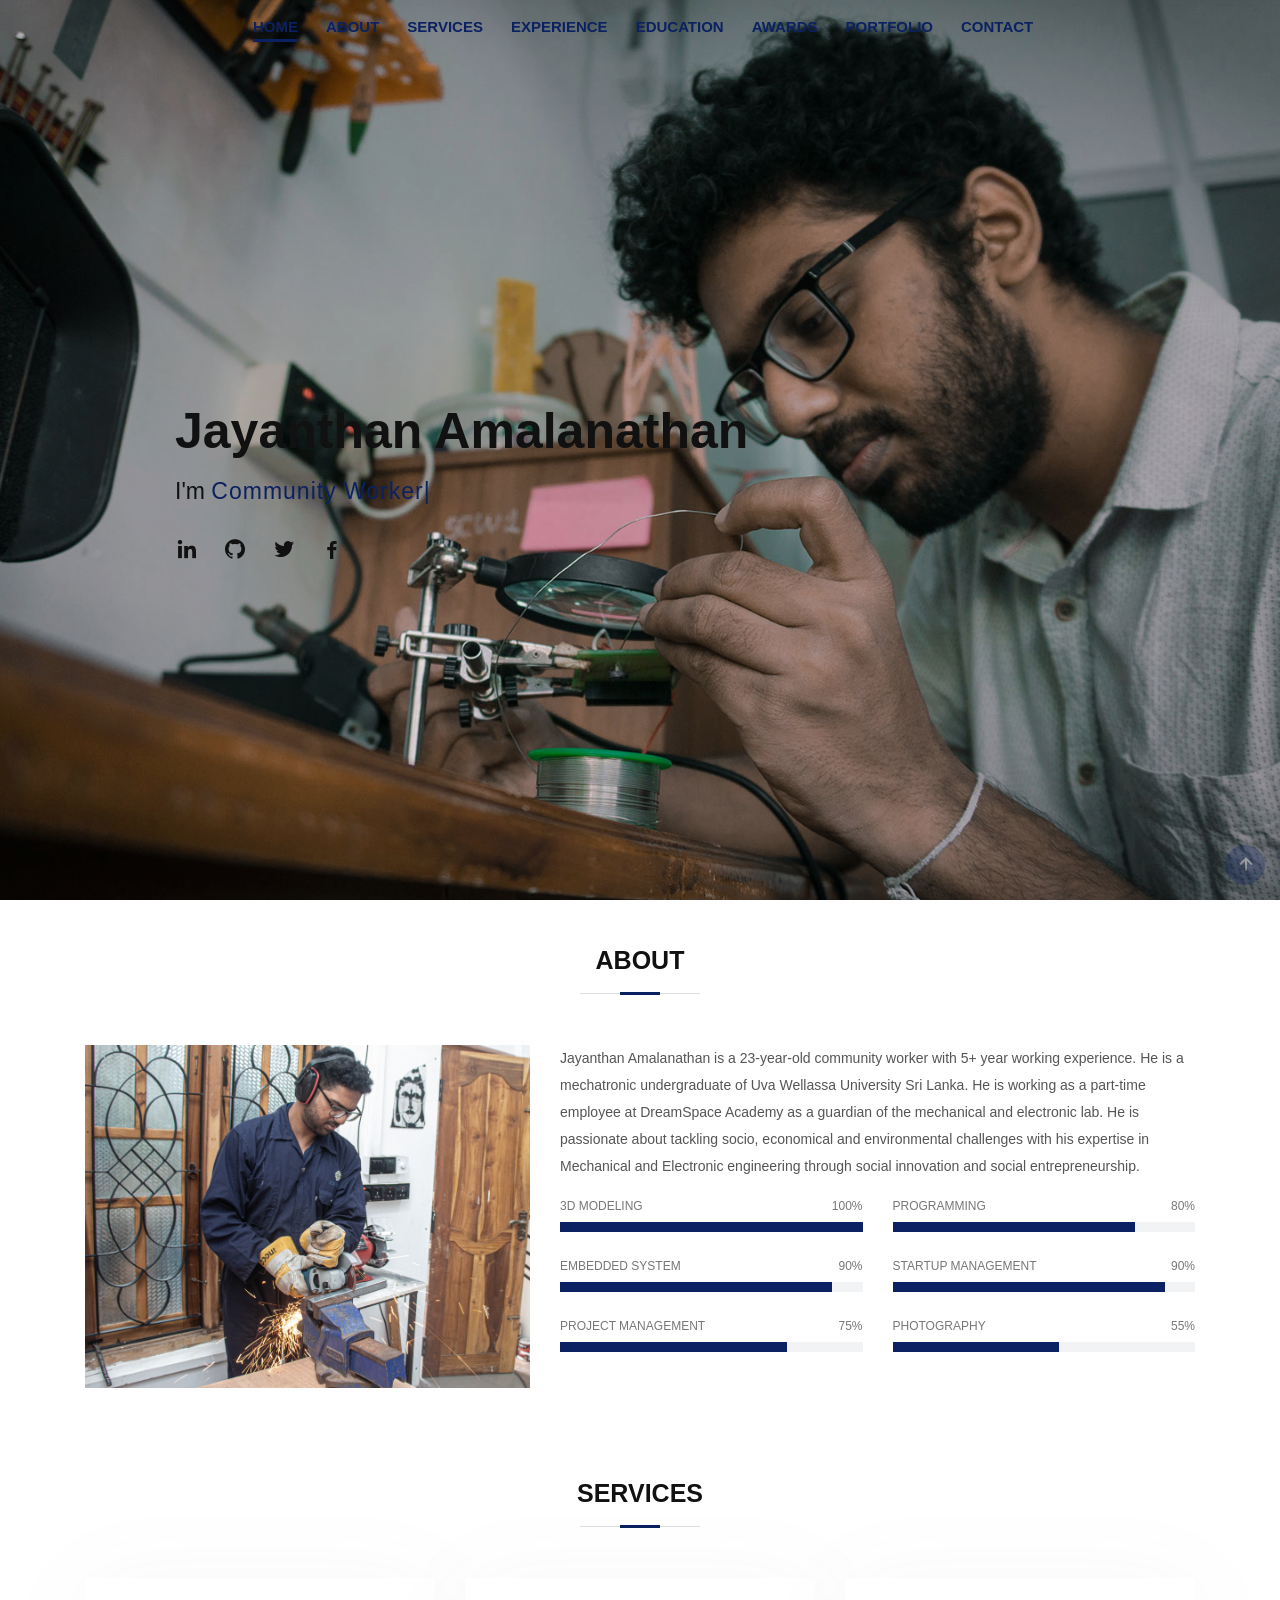
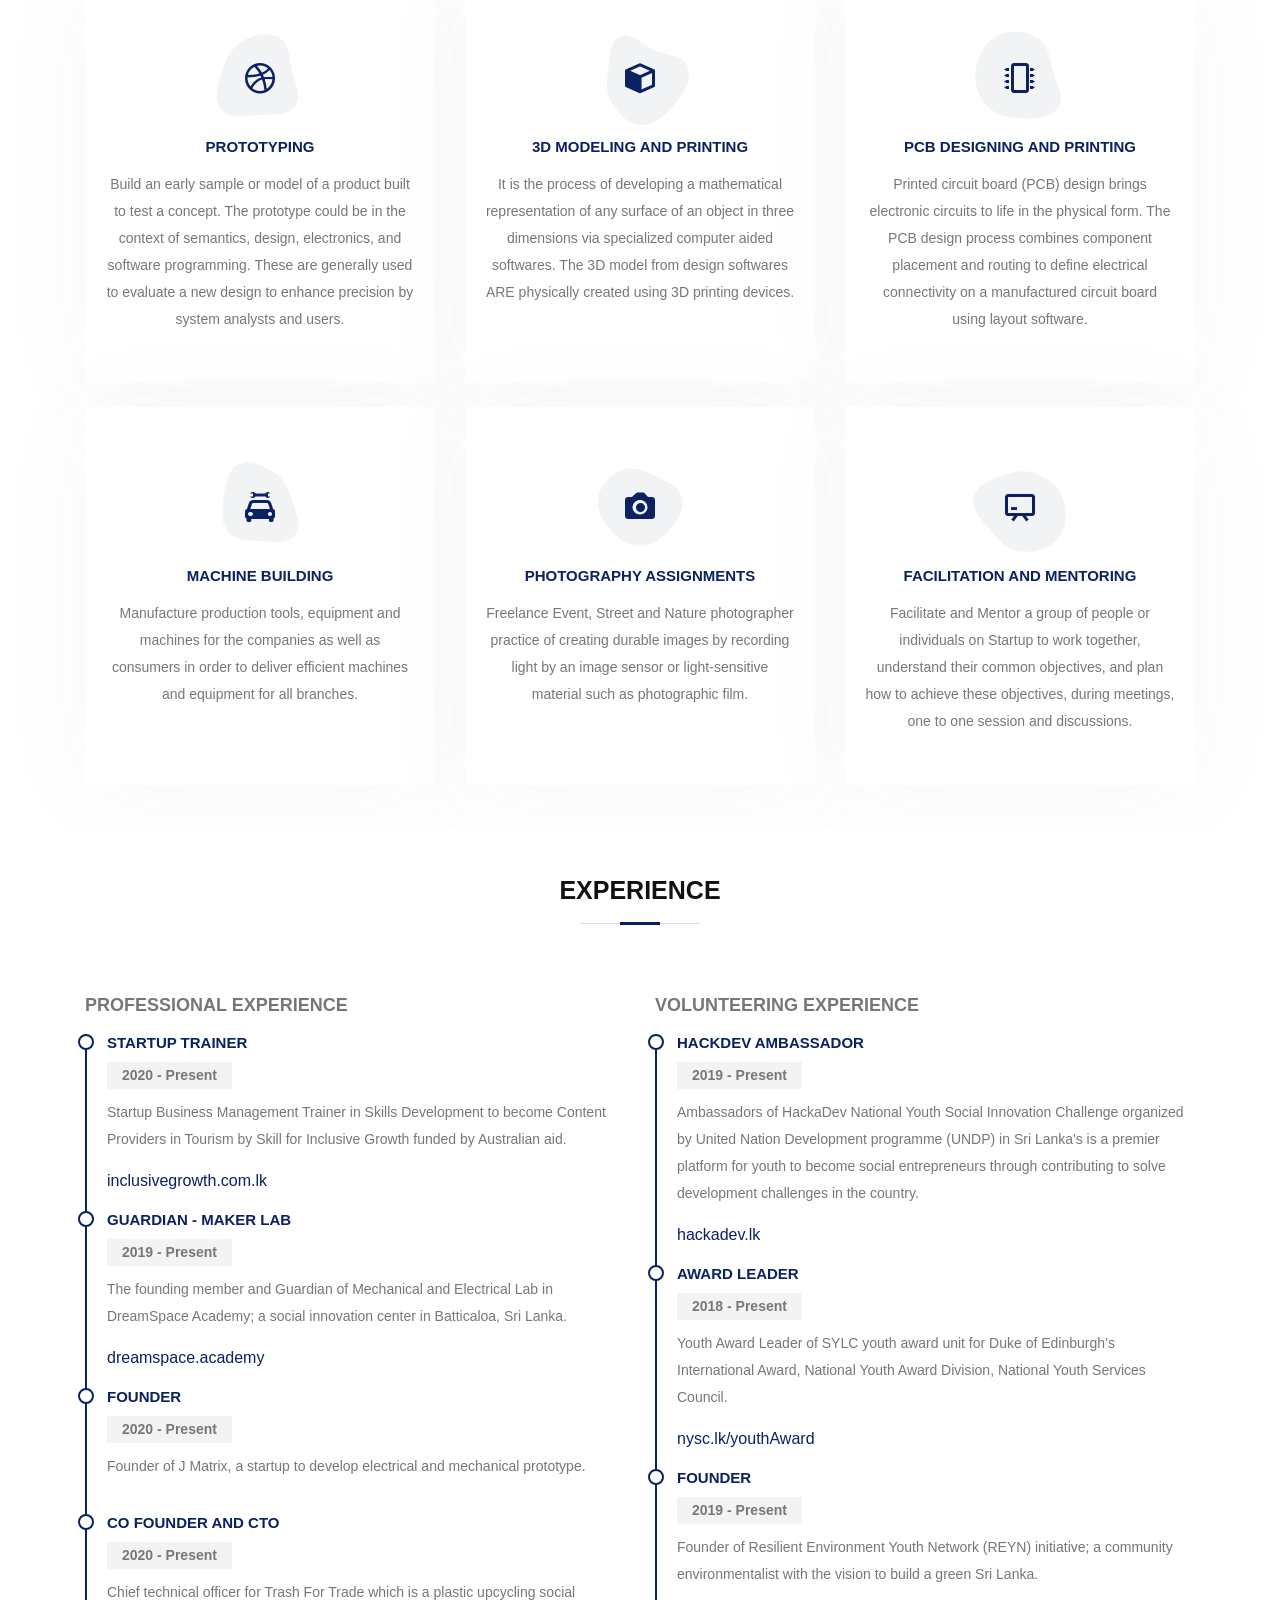
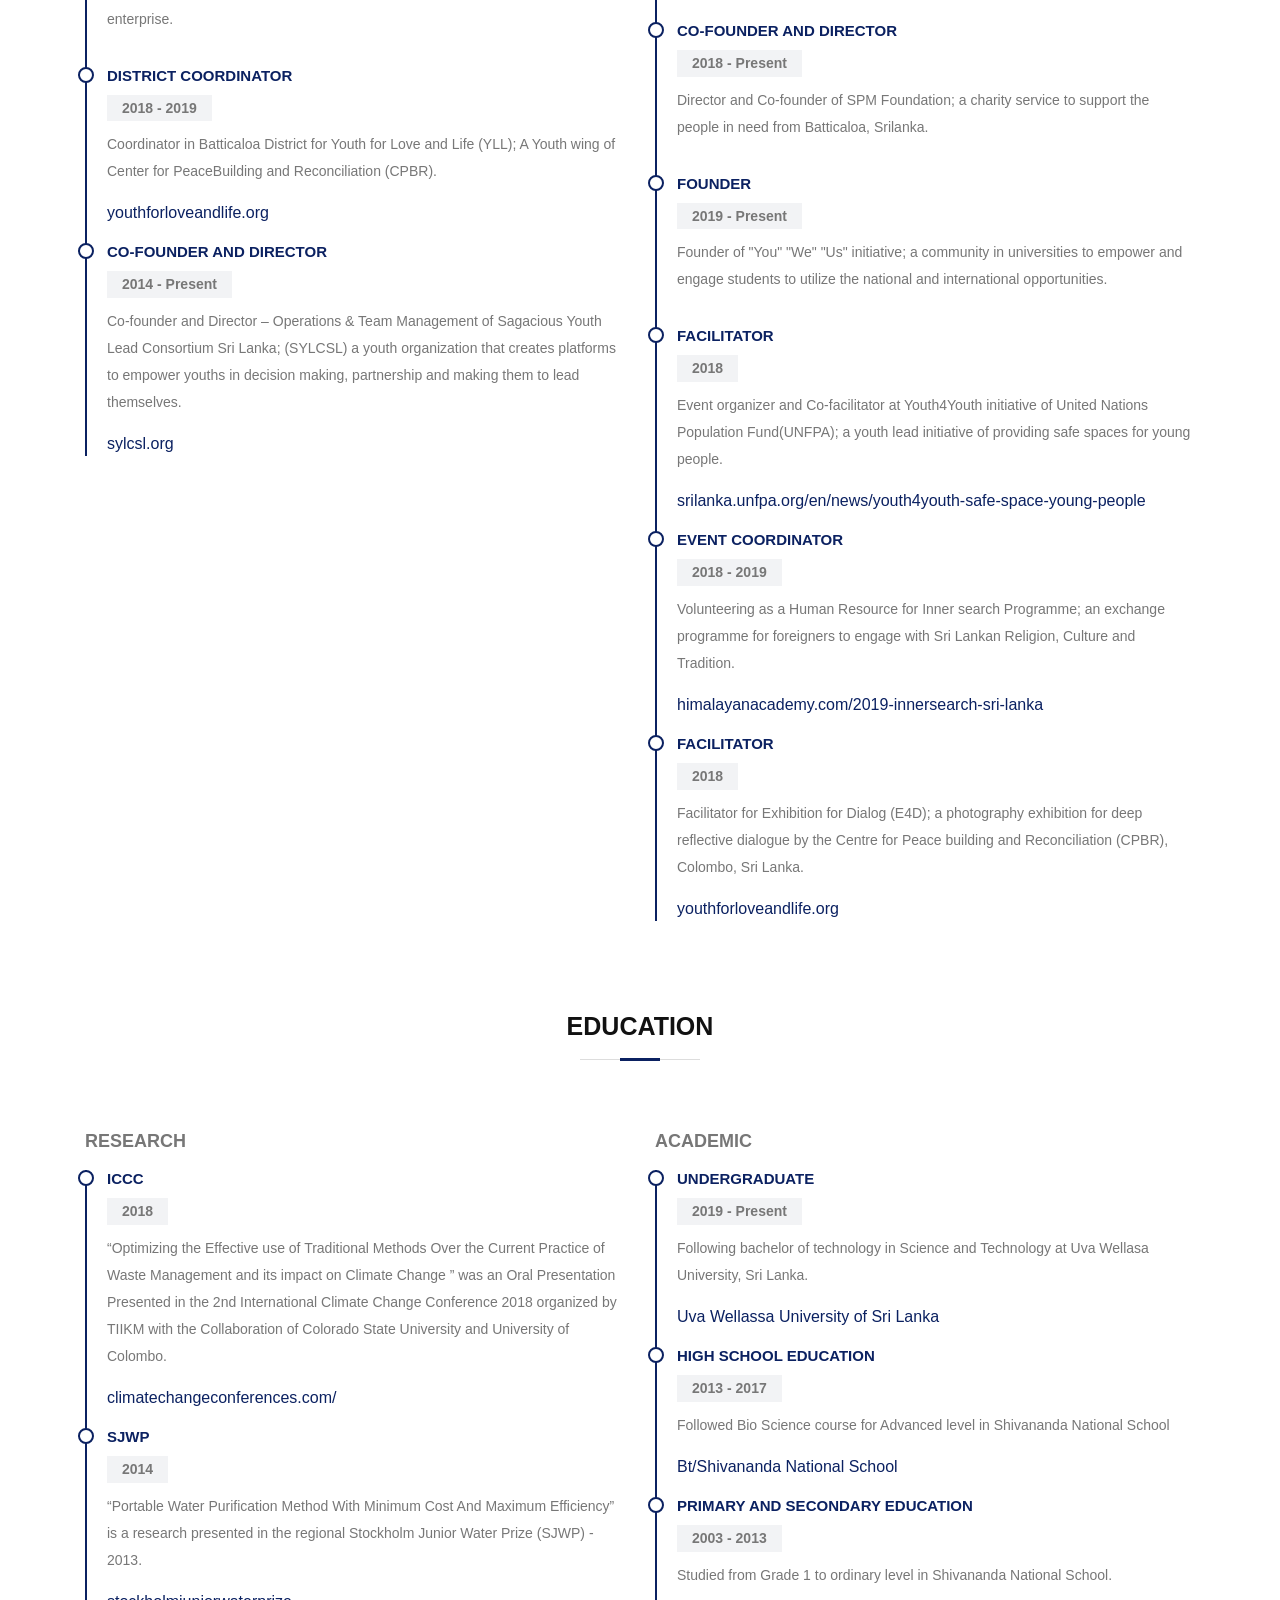
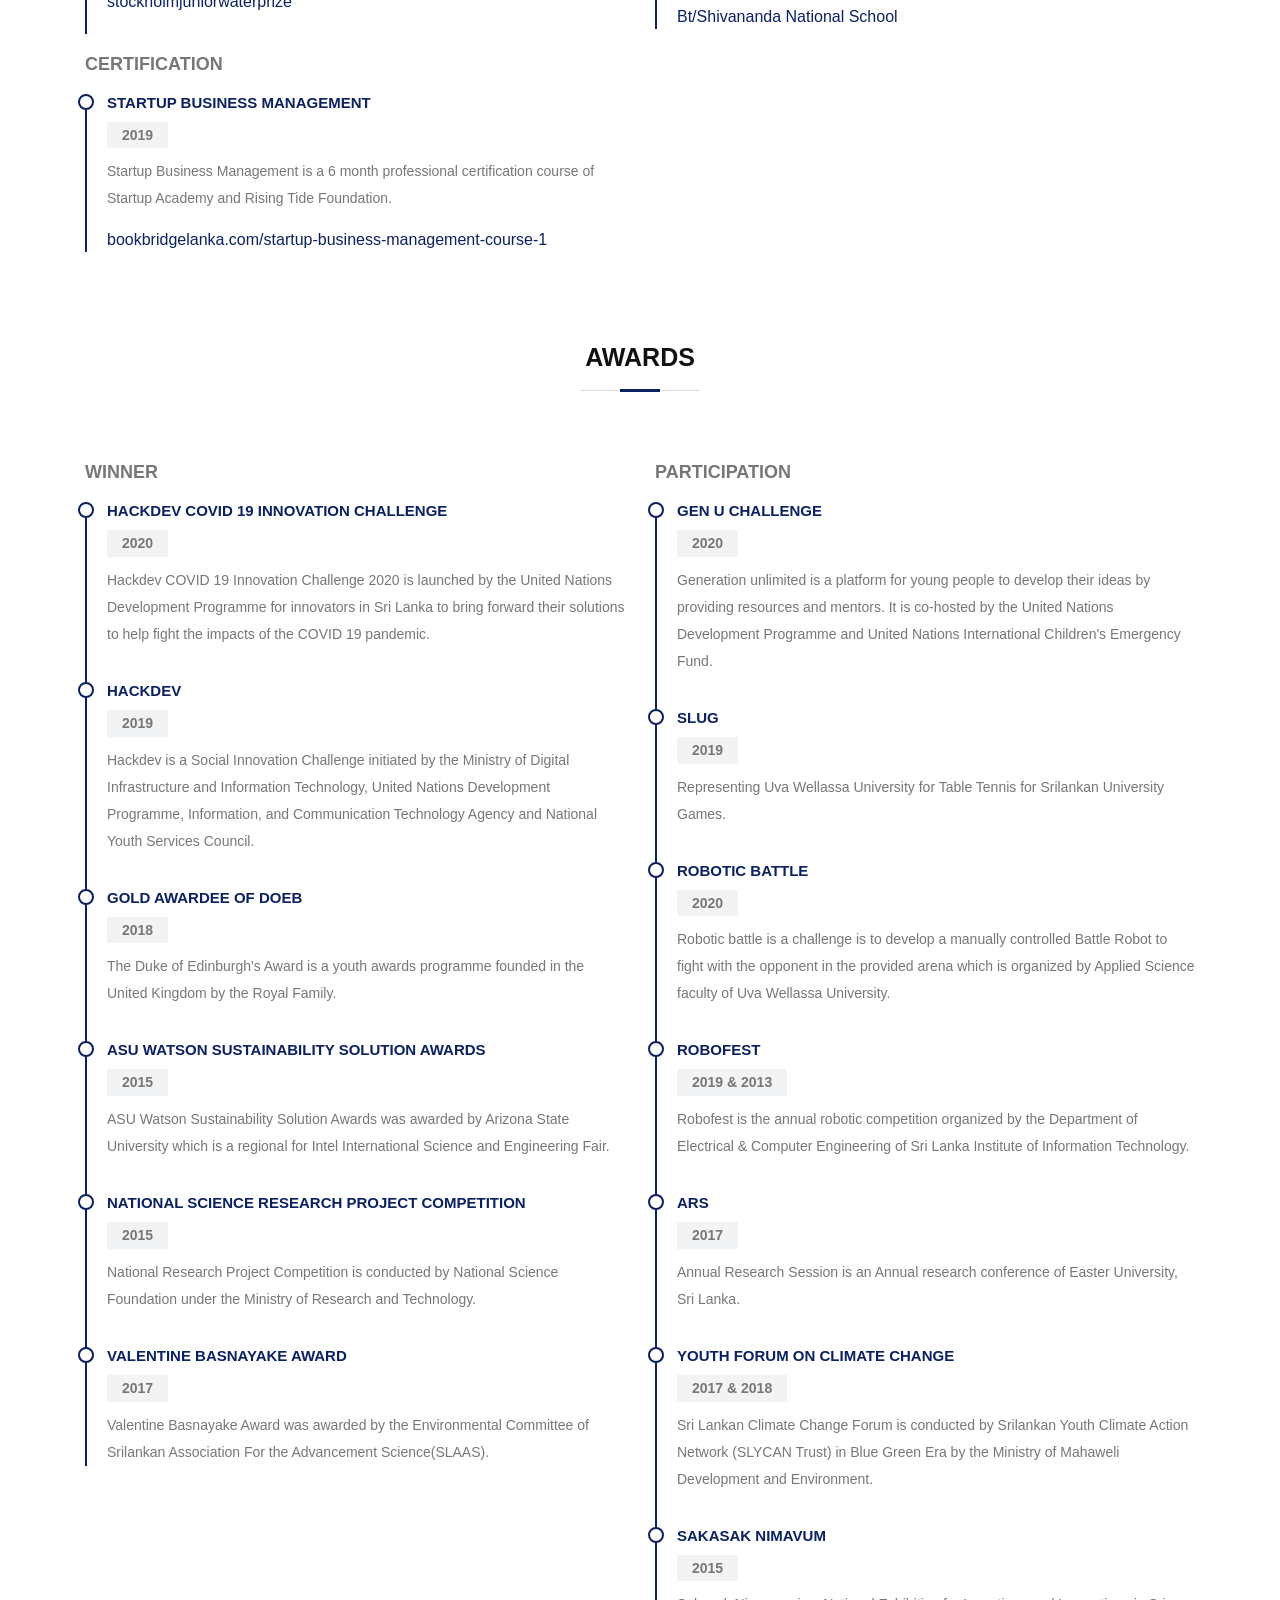
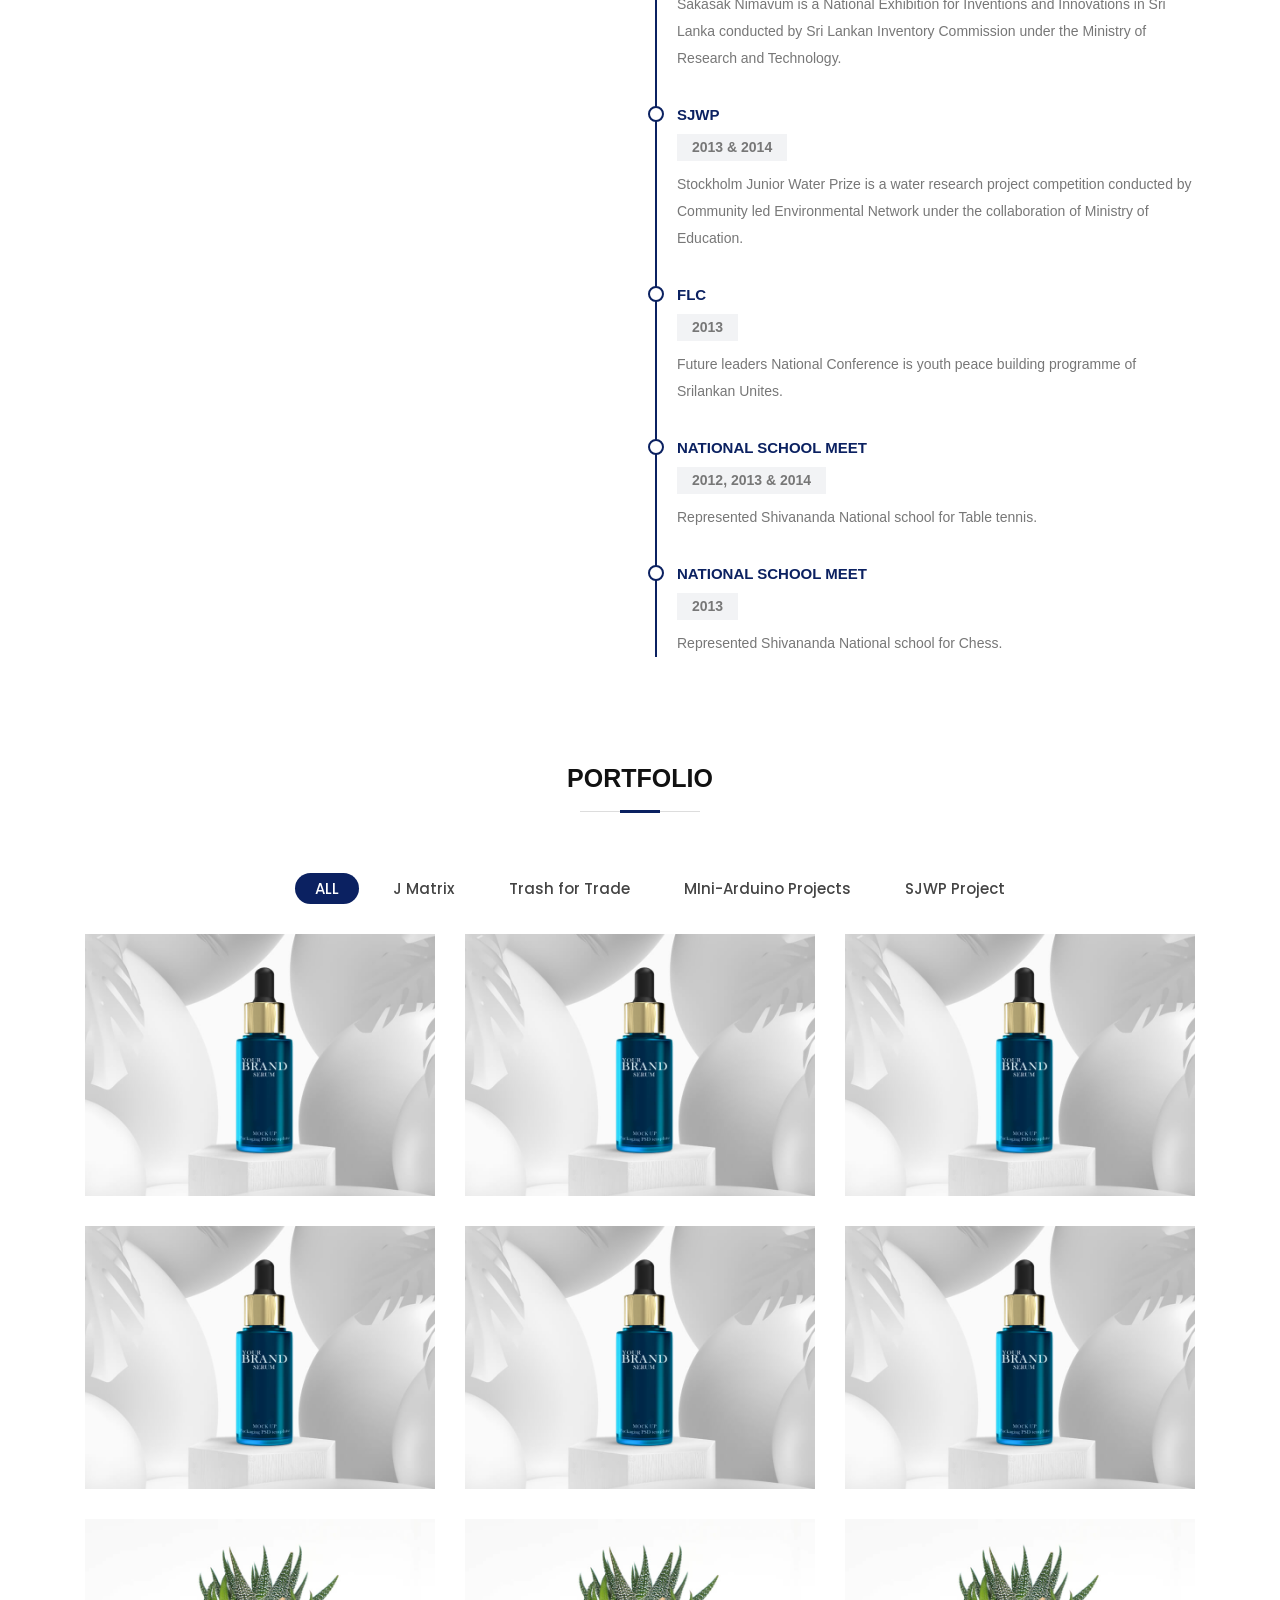
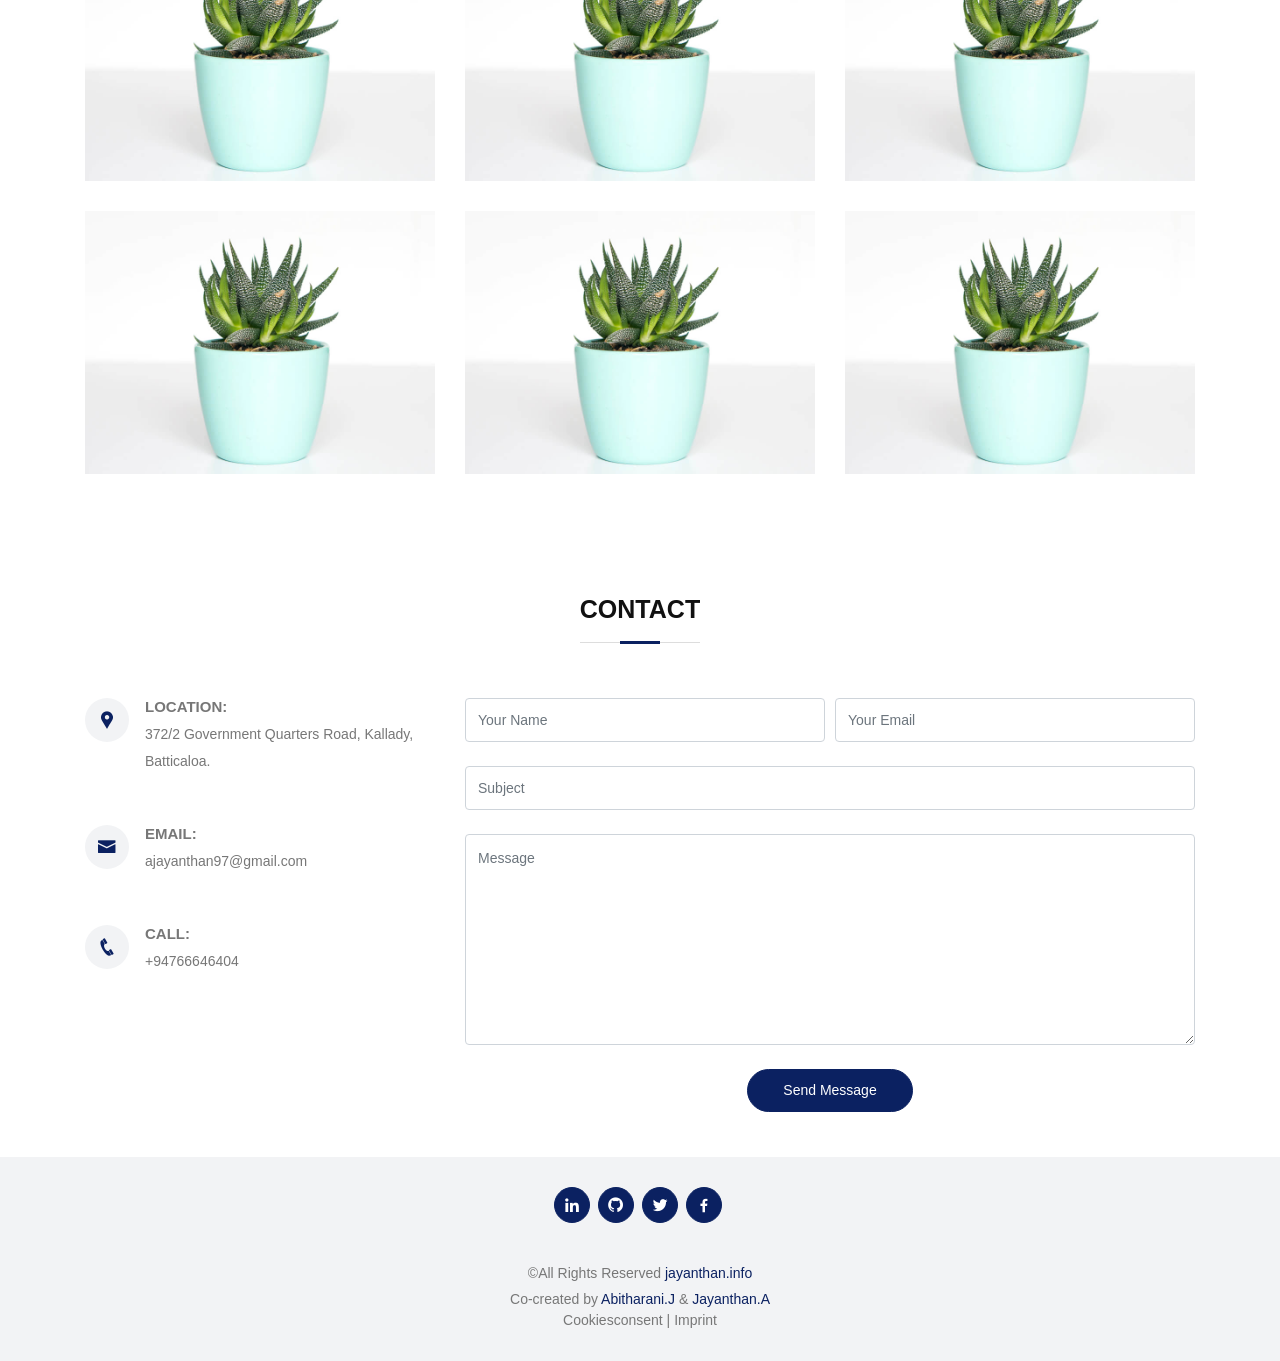
<file: index.html>
<!DOCTYPE html>
<html lang="en">

<head>

  <meta charset="utf-8">
  <meta content="width=device-width, initial-scale=1.0" name="viewport">


  <!-- Primary Meta Tags -->
  <title>Jayanthan Amalanathan</title>
  <meta name="title" content="Jayanthan Amalanathan">
  <meta name="description" content="Jayanthan Amalanathan is a 23-year-old community worker with 5+ year of working experience. He is a mechatronic undergraduate of Uva Wellassa University Sri Lanka. He is working as a part-time employee at DreamSpace Academy as a guardian of the mechanical and electronic lab. He is passionate about tackling socio, economical and environmental challenges with his expertise in Mechanical and Electronic engineering through social innovation and social entrepreneurship.">

  <!-- Open Graph / Facebook -->
  <meta property="og:type" content="website">
  <meta property="og:url" content="https://jayanthan.info/">
  <meta property="og:title" content="Jayanthan Amalanathan">
  <meta property="og:description" content="Jayanthan Amalanathan is a 23-year-old community worker with 5+ year of working experience. He is a mechatronic undergraduate of Uva Wellassa University Sri Lanka. He is working as a part-time employee at DreamSpace Academy as a guardian of the mechanical and electronic lab. He is passionate about tackling socio, economical and environmental challenges with his expertise in Mechanical and Electronic engineering through social innovation and social entrepreneurship.">
  <meta property="og:image" content="">

  <!-- Twitter -->
  <meta property="twitter:card" content="summary_large_image">
  <meta property="twitter:url" content="https://jayanthan.info/">
  <meta property="twitter:title" content="Jayanthan Amalanathan">
  <meta property="twitter:description" content="Jayanthan Amalanathan is a 23-year-old community worker with 5+ year of working experience. He is a mechatronic undergraduate of Uva Wellassa University Sri Lanka. He is working as a part-time employee at DreamSpace Academy as a guardian of the mechanical and electronic lab. He is passionate about tackling socio, economical and environmental challenges with his expertise in Mechanical and Electronic engineering through social innovation and social entrepreneurship.">
  <meta property="twitter:image" content="">

<!---Favicon--->
  <link rel="apple-touch-icon" sizes="180x180" href="assets\img\favicon\apple-touch-icon.png">
  <link rel="icon" type="image/png" sizes="32x32" href="assets\img\favicon\favicon-32x32.png">
  <link rel="icon" type="image/png" sizes="16x16" href="assets\img\favicon\favicon-16x16.png">
  <link rel="manifest" href="assets\img\favicon\site.webmanifest">

  <!-- Google Fonts -->
  <link href="https://fonts.googleapis.com/css?family=Open+Sans:300,300i,400,400i,600,600i,700,700i|Raleway:300,300i,400,400i,500,500i,600,600i,700,700i|Poppins:300,300i,400,400i,500,500i,600,600i,700,700i" rel="stylesheet">
  <link href='https://cdn.jsdelivr.net/npm/boxicons@2.0.5/css/boxicons.min.css' rel='stylesheet'>
  <!-- Vendor CSS Files -->
  <link href="assets/vendor/bootstrap/css/bootstrap.min.css" rel="stylesheet">
  <link href="assets/vendor/icofont/icofont.min.css" rel="stylesheet">
  <link href="assets/vendor/boxicons/css/boxicons.min.css" rel="stylesheet">
  <link href="assets/vendor/venobox/venobox.css" rel="stylesheet">
  <link href="assets/vendor/owl.carousel/assets/owl.carousel.min.css" rel="stylesheet">
  <link href="assets/vendor/aos/aos.css" rel="stylesheet">

  <!-- Template Main CSS File -->
  <link href="assets/css/style.css" rel="stylesheet">

</head>

<body>

  <!-- ======= Header ======= -->
  <header id="header" class="fixed-top ">
    <div class="container d-flex align-items-center justify-content-between">
    <nav class="nav-menu d-none d-lg-block">
        <ul>
          <li class="active"><a href="index.html">Home</a><div class="underline"></div></li>
          <li><a href="#about">About</a><div class="underline"></div></li>
          <li><a href="#services">Services</a><div class="underline"></div></li>
          <li><a href="#experience">Experience</a><div class="underline"></div></li>
          <li><a href="#education">Education</a><div class="underline"></div></li>
          <li><a href="#awards">Awards</a><div class="underline"></div></li>
          <li><a href="#portfolio">Portfolio</a><div class="underline"></div></li>
          <li><a href="#contact">Contact</a><div class="underline"></div></li>

        </ul>
      </nav><!-- .nav-menu -->
    </div>
  </header><!-- End Header -->

  <!-- ======= Hero Section ======= -->
  <section id="hero" class="d-flex flex-column justify-content-center">
    <div class="container" data-aos="zoom-in" data-aos-delay="100">
      <h1>Jayanthan Amalanathan</h1>
      <p>I'm <span class="typed" data-typed-items="Community Worker, Social Innovator, Mechatronic Engineer, Researcher, Social Entrepreneur, Photographer"></span></p>
      <div class="social-links">
        <a href="https://www.linkedin.com/in/jayanthan-amalanathan/" class="linkedin"><i class="bx bxl-linkedin"></i></a>
        <a href="https://github.com/Jayanthan-Amalanathan" class="github"><i class="bx bxl-github"></i></a>
        <a href="https://twitter.com/Jayanthan_AJ" class="twitter"><i class="bx bxl-twitter"></i></a>
        <a href="https://www.facebook.com/Jayanthanamalanathan" class="facebook"><i class="bx bxl-facebook"></i></a>
      </div>
    </div>
  </section><!-- End Hero -->

  <main id="main">

    <!-- ======= About Section ======= -->
    <section id="about" class="about">
      <div class="container" data-aos="fade-up">

        <div class="section-title">
          <h2>About</h2>
        </div>

        <div class="row">
          <div class="col-lg-5">
            <img src="assets\img\jayanthan-website-2.jpg" class="img-fluid" alt="">
          </div>
          <div class="col-lg-7 pt-4 pt-lg-0 content">
            <p>
              Jayanthan Amalanathan is a 23-year-old community worker with 5+ year working experience. He is a mechatronic undergraduate of Uva Wellassa University Sri Lanka. He is working as a part-time employee at DreamSpace Academy as a guardian of the mechanical and electronic lab. He is passionate about tackling socio, economical and environmental challenges with his expertise in Mechanical and Electronic engineering through social innovation and social entrepreneurship.
            </br>
            </p>
                <div class="row skills-content">

                  <div class="col-lg-6">

                    <div class="progress">
                      <span class="skill">3D Modeling <i class="val">100%</i></span>
                      <div class="progress-bar-wrap">
                        <div class="progress-bar" role="progressbar" aria-valuenow="100" aria-valuemin="0" aria-valuemax="100"></div>
                      </div>
                    </div>

                    <div class="progress">
                      <span class="skill">Embedded System <i class="val">90%</i></span>
                      <div class="progress-bar-wrap">
                        <div class="progress-bar" role="progressbar" aria-valuenow="90" aria-valuemin="0" aria-valuemax="100"></div>
                      </div>
                    </div>

                    <div class="progress">
                      <span class="skill">Project Management <i class="val">75%</i></span>
                      <div class="progress-bar-wrap">
                        <div class="progress-bar" role="progressbar" aria-valuenow="75" aria-valuemin="0" aria-valuemax="100"></div>
                      </div>
                    </div>

                  </div>

                  <div class="col-lg-6">

                    <div class="progress">
                      <span class="skill">Programming <i class="val">80%</i></span>
                      <div class="progress-bar-wrap">
                        <div class="progress-bar" role="progressbar" aria-valuenow="80" aria-valuemin="0" aria-valuemax="100"></div>
                      </div>
                    </div>

                    <div class="progress">
                      <span class="skill">Startup Management <i class="val">90%</i></span>
                      <div class="progress-bar-wrap">
                        <div class="progress-bar" role="progressbar" aria-valuenow="90" aria-valuemin="0" aria-valuemax="100"></div>
                      </div>
                    </div>

                    <div class="progress">
                      <span class="skill">Photography <i class="val">55%</i></span>
                      <div class="progress-bar-wrap">
                        <div class="progress-bar" role="progressbar" aria-valuenow="55" aria-valuemin="0" aria-valuemax="100"></div>
                      </div>
                    </div>

                  </div>

                </div>
          </div>
        </div>

      </div>
    </section><!-- End About Section -->

    <!-- ======= Services Section ======= -->
    <section id="services" class="services">
      <div class="container" data-aos="fade-up">

        <div class="section-title">
          <h2>Services</h2>
        </div>

        <div class="row">

          <div class="col-lg-4 col-md-6 col-sm-12 d-flex align-items-stretch" data-aos="zoom-in" data-aos-delay="100">
            <div class="icon-box">
              <div class="icon">
                <svg width="100" height="100" viewBox="0 0 600 600" xmlns="http://www.w3.org/2000/svg">
                  <path stroke="none" stroke-width="0" fill="#f5f5f5" d="M300,521.0016835830174C376.1290562159157,517.8887921683347,466.0731472004068,529.7835943286574,510.70327084640275,468.03025145048787C554.3714126377745,407.6079735673963,508.03601936045806,328.9844924480964,491.2728898941984,256.3432110539036C474.5976632858925,184.082847569629,479.9380746630129,96.60480741107993,416.23090153303,58.64404602377083C348.86323505073057,18.502131276798302,261.93793281208167,40.57373210992963,193.5410806939664,78.93577620505333C130.42746243093433,114.334589627462,98.30271207620316,179.96522072025542,76.75703585869454,249.04625023123273C51.97151888228291,328.5150500222984,13.704378332031375,421.85034740162234,66.52175969318436,486.19268352777647C119.04800174914682,550.1803526380478,217.28368757567262,524.383925680826,300,521.0016835830174"></path>
                </svg>
                <i class="bx bxl-dribbble"></i>
              </div>
              <h4>Prototyping</h4>
              <p>Build an early sample or model of a product built to test a concept. The prototype could be in the context of semantics, design, electronics, and software programming. These are generally used to evaluate a new design to enhance precision by system analysts and users.</p>
            </div>
          </div>

          <div class="col-lg-4 col-md-6 col-sm-12 d-flex align-items-stretch mt-4 mt-md-0" data-aos="zoom-in" data-aos-delay="200">
            <div class="icon-box">
              <div class="icon">
                <svg width="100" height="100" viewBox="0 0 600 600" xmlns="http://www.w3.org/2000/svg">
                  <path stroke="none" stroke-width="0" fill="#f5f5f5" d="M300,582.0697525312426C382.5290701553225,586.8405444964366,449.9789794690241,525.3245884688669,502.5850820975895,461.55621195738473C556.606425686781,396.0723002908107,615.8543463187945,314.28637112970534,586.6730223649479,234.56875336149918C558.9533121215079,158.8439757836574,454.9685369536778,164.00468322053177,381.49747125262974,130.76875717737553C312.15926192815925,99.40240125094834,248.97055460311594,18.661163978235184,179.8680185752513,50.54337015887873C110.5421016452524,82.52863877960104,119.82277516462835,180.83849132639028,109.12597500060166,256.43424936330496C100.08760227029461,320.3096726198365,92.17705696193138,384.0621239912766,124.79988738764834,439.7174275375508C164.83382741302287,508.01625554203684,220.96474134820875,577.5009287672846,300,582.0697525312426"></path>
                </svg>
                <i class='bx bxs-cube'></i>
              </div>
              <h4>3D Modeling and Printing</h4>
              <p>It is the process of developing a mathematical representation of any surface of an object in three dimensions via specialized computer aided softwares. The 3D model from design softwares ARE physically created using 3D printing devices.</p>
            </div>
          </div>

          <div class="col-lg-4 col-md-6 col-sm-12 d-flex align-items-stretch mt-4 mt-lg-0" data-aos="zoom-in" data-aos-delay="300">
            <div class="icon-box">
              <div class="icon">
                <svg width="100" height="100" viewBox="0 0 600 600" xmlns="http://www.w3.org/2000/svg">
                  <path stroke="none" stroke-width="0" fill="#f5f5f5" d="M300,541.5067337569781C382.14930387511276,545.0595476570109,479.8736841581634,548.3450877840088,526.4010558755058,480.5488172755941C571.5218469581645,414.80211281144784,517.5187510058486,332.0715597781072,496.52539010469104,255.14436215662573C477.37192572678356,184.95920475031193,473.57363656557914,105.61284051026155,413.0603344069578,65.22779650032875C343.27470386102294,18.654635553484475,251.2091493199835,5.337323636656869,175.0934190732945,40.62881213300186C97.87086631185822,76.43348514350839,51.98124368387456,156.15599469081315,36.44837278890362,239.84606092416172C21.716077023791087,319.22268207091537,43.775223500013084,401.1760424656574,96.891909868211,461.97329694683043C147.22146801428983,519.5804099606455,223.5754009179313,538.201503339737,300,541.5067337569781"></path>
                </svg>
                <i class='bx bx-microchip'></i>
              </div>
              <h4>PCB Designing and Printing</h4>
              <p>Printed circuit board (PCB) design brings electronic circuits to life in the physical form. The PCB design process combines component placement and routing to define electrical connectivity on a manufactured circuit board using layout software.</p>
            </div>
          </div>

          <div class="col-lg-4 col-md-6 col-sm-12 d-flex align-items-stretch mt-4" data-aos="zoom-in" data-aos-delay="100">
            <div class="icon-box">
              <div class="icon">
                <svg width="100" height="100" viewBox="0 0 600 600" xmlns="http://www.w3.org/2000/svg">
                  <path stroke="none" stroke-width="0" fill="#f5f5f5" d="M300,503.46388370962813C374.79870501325706,506.71871716319447,464.8034551963731,527.1746412648533,510.4981551193396,467.86667711651364C555.9287308511215,408.9015244558933,512.6030010748507,327.5744911775523,490.211057578863,256.5855673507754C471.097692560561,195.9906835881958,447.69079081568157,138.11976852964426,395.19560036434837,102.3242989838813C329.3053358748298,57.3949838291264,248.02791733380457,8.279543830951368,175.87071277845988,42.242879143198664C103.41431057327972,76.34704239035025,93.79494320519305,170.9812938413882,81.28167332365135,250.07896920659033C70.17666984294237,320.27484674793965,64.84698225790005,396.69656628748305,111.28512138212992,450.4950937839243C156.20124167950087,502.5303643271138,231.32542653798444,500.4755392045468,300,503.46388370962813"></path>
                </svg>
                <i class='bx bxs-car-mechanic'></i>
              </div>
              <h4>Machine Building</h4>
              <p>Manufacture production tools, equipment and machines for the companies as well as consumers  in order to deliver efficient machines and equipment for all branches.</p>
            </div>
          </div>

          <div class="col-lg-4 col-md-6 col-sm-12 d-flex align-items-stretch mt-4" data-aos="zoom-in" data-aos-delay="200">
            <div class="icon-box">
              <div class="icon">
                <svg width="100" height="100" viewBox="0 0 600 600" xmlns="http://www.w3.org/2000/svg">
                  <path stroke="none" stroke-width="0" fill="#f5f5f5" d="M300,532.3542879108572C369.38199826031484,532.3153073249985,429.10787420159085,491.63046689027357,474.5244479745417,439.17860296908856C522.8885846962883,383.3225815378663,569.1668002868075,314.3205725914397,550.7432151929288,242.7694973846089C532.6665558377875,172.5657663291529,456.2379748765914,142.6223662098291,390.3689995646985,112.34683881706744C326.66090330228417,83.06452184765237,258.84405631176094,53.51806209861945,193.32584062364296,78.48882559362697C121.61183558270385,105.82097193414197,62.805066853699245,167.19869350419734,48.57481801355237,242.6138429142374C34.843463184063346,315.3850353017275,76.69343916112496,383.4422959591041,125.22947124332185,439.3748458443577C170.7312796277747,491.8107796887764,230.57421082200815,532.3932930995766,300,532.3542879108572"></path>
                </svg>
                <i class='bx bxs-camera' ></i>
              </div>
              <h4>Photography Assignments</h4>
              <p>Freelance Event, Street and Nature photographer practice of creating durable images by recording light by an image sensor or light-sensitive material such as photographic film.</p>
            </div>
          </div>

          <div class="col-lg-4 col-md-6 col-sm-12 d-flex align-items-stretch mt-4" data-aos="zoom-in" data-aos-delay="300">
            <div class="icon-box">
              <div class="icon">
                <svg width="100" height="100" viewBox="0 0 600 600" xmlns="http://www.w3.org/2000/svg">
                  <path stroke="none" stroke-width="0" fill="#f5f5f5" d="M300,566.797414625762C385.7384707136149,576.1784315230908,478.7894351017131,552.8928747891023,531.9192734346935,484.94944893311C584.6109503024035,417.5663521118492,582.489472248146,322.67544863468447,553.9536738515405,242.03673114598146C529.1557734026468,171.96086150256528,465.24506316201064,127.66468636344209,395.9583748389544,100.7403814666027C334.2173773831606,76.7482773500951,269.4350130405921,84.62216499799875,207.1952322260088,107.2889140133804C132.92018162631612,134.33871894543012,41.79353780512637,160.00259165414826,22.644507872594943,236.69541883565114C3.319112789854554,314.0945973066697,72.72355303640163,379.243833228382,124.04198916343866,440.3218312028393C172.9286146004772,498.5055451809895,224.45579914871206,558.5317968840102,300,566.797414625762"></path>
                </svg>
                <i class='bx bx-chalkboard' ></i>
              </div>
              <h4>Facilitation and Mentoring</h4>
              <p>Facilitate and Mentor a group of people or individuals on Startup to work together, understand their common objectives, and plan how to achieve these objectives, during meetings, one to one session and  discussions.</p>
            </div>
          </div>

        </div>

      </div>
    </section><!-- End Services Section -->

    <!-- ======= Education Section ======= -->
    <section id="experience" class="resume">
      <div class="container" data-aos="fade-up">

        <div class="section-title">
          <h2>Experience</h2>
        </div>

        <div class="row">
          <div class="col-lg-6">
            <h3 class="resume-title">Professional Experience</h3>
            <div class="resume-item">
              <h4>Startup Trainer</h4>
              <h5>2020 - Present</h5>
              <p>Startup Business Management Trainer in Skills Development to become Content Providers in Tourism by Skill for Inclusive Growth funded by Australian aid.</p>
              <a href="https://inclusivegrowth.com.lk/" target="_blank">inclusivegrowth.com.lk</a>
            </div>
            <div class="resume-item">
              <h4>Guardian - Maker Lab</h4>
              <h5>2019 - Present</h5>
              <p>The founding member and Guardian of Mechanical and Electrical Lab in DreamSpace Academy; a social innovation center in Batticaloa, Sri Lanka.</p>
              <a href="https://www.dreamspace.academy/index.php" target="_blank">dreamspace.academy</a>
            </div>
            <div class="resume-item">
              <h4>Founder</h4>
              <h5>2020 - Present</h5>
              <p>Founder of J Matrix, a startup to develop electrical and mechanical prototype.</p>
            </div>
            <div class="resume-item">
              <h4>Co Founder and CTO</h4>
              <h5>2020 - Present</h5>
              <p>Chief technical officer for Trash For Trade which is a plastic upcycling social enterprise.</p>
            </div>
            <div class="resume-item">
              <h4>District Coordinator</h4>
              <h5>2018 - 2019</h5>
              <p>Coordinator in Batticaloa District for Youth for Love and Life (YLL); A Youth wing of Center for PeaceBuilding and Reconciliation (CPBR).</p>
              <a href="https://youthforloveandlife.org/index.php " target="_blank">youthforloveandlife.org</a>
            </div>
            <div class="resume-item">
              <h4>Co-founder and Director</h4>
              <h5>2014 - Present</h5>
              <p>Co-founder and Director – Operations & Team Management of Sagacious Youth Lead Consortium Sri Lanka;  (SYLCSL) a youth organization that creates platforms to empower youths in decision making, partnership and making them to lead themselves.</p>
              <a href="www.sylcsl.org" target="_blank">sylcsl.org</a>
            </div>
          </div>

          <div class="col-lg-6">
            <h3 class="resume-title">Volunteering Experience</h3>
            <div class="resume-item">
              <h4>Hackdev Ambassador</h4>
              <h5>2019 - Present</h5>
              <p>Ambassadors of HackaDev National Youth Social Innovation Challenge organized by United Nation Development programme (UNDP) in Sri Lanka's is a premier platform for youth to become social entrepreneurs through contributing to solve development challenges in the country.</p>
              <a href="https://hackadev.lk/#!/" target="_blank">hackadev.lk</a>
            </div>
            <div class="resume-item">
              <h4>Award Leader</h4>
              <h5>2018 - Present</h5>
              <p>Youth Award Leader of SYLC youth award unit for Duke of Edinburgh’s International Award, National Youth Award Division, National Youth Services Council.</p>
              <a href="https://www.nysc.lk/youthAward_e.php" target="_blank">nysc.lk/youthAward</a>
            </div>
            <div class="resume-item">
              <h4>Founder</h4>
              <h5>2019 - Present</h5>
              <p>Founder of Resilient Environment Youth Network (REYN) initiative; a community environmentalist with the vision to build a green Sri Lanka.</p>
            </div>
            <div class="resume-item">
              <h4>Co-Founder and Director</h4>
              <h5>2018 - Present</h5>
              <p>Director and Co-founder of SPM Foundation; a charity service to support the people in need from Batticaloa, Srilanka.</p>
            </div>
            <div class="resume-item">
              <h4>Founder</h4>
              <h5>2019 - Present</h5>
              <p> Founder of "You" "We" "Us" initiative; a community in universities to empower and engage students to utilize the national and international opportunities.</p>
            </div>
            <div class="resume-item">
              <h4>Facilitator</h4>
              <h5>2018</h5>
              <p>Event organizer and Co-facilitator at Youth4Youth initiative of United Nations Population Fund(UNFPA); a youth lead initiative of providing safe spaces for young people.</p>
              <a href="https://srilanka.unfpa.org/en/news/youth4youth-safe-space-young-people" target="_blank">srilanka.unfpa.org/en/news/youth4youth-safe-space-young-people</a>
            </div>
            <div class="resume-item">
              <h4>Event Coordinator</h4>
              <h5>2018 - 2019</h5>
              <p>Volunteering as a Human Resource for Inner search Programme; an exchange programme for foreigners to engage with Sri Lankan Religion, Culture and Tradition.</p>
              <a href="https://www.himalayanacademy.com/view/2019-innersearch-sri-lanka" target="_blank">himalayanacademy.com/2019-innersearch-sri-lanka</a>
            </div>
            <div class="resume-item">
              <h4>Facilitator</h4>
              <h5>2018</h5>
              <p>Facilitator for Exhibition for Dialog (E4D); a photography exhibition for deep reflective dialogue by the Centre for Peace building and Reconciliation (CPBR), Colombo, Sri Lanka.</p>
              <a href="https://youthforloveandlife.org/index.php" target="_blank">youthforloveandlife.org</a>
            </div>


          </div>
        </div>
      </div>
    </section><!-- End Resume Section -->

<!--Education-->
    <section id="education" class="resume">
      <div class="container" data-aos="fade-up">

        <div class="section-title">
          <h2>Education</h2>
        </div>

        <div class="row">
          <div class="col-lg-6">
            <h3 class="resume-title">Research</h3>
            <div class="resume-item">
              <h4>ICCC</h4>
              <h5>2018</h5>
              <p>“Optimizing the Effective use of Traditional Methods Over the Current Practice of Waste Management and its impact on Climate Change ” was an Oral Presentation Presented in the 2nd International Climate Change Conference 2018 organized by TIIKM with the Collaboration of Colorado State University and University of Colombo.</p>
              <a href="https://climatechangeconferences.com/" target="_blank">climatechangeconferences.com/</a>
            </div>
            <div class="resume-item">
              <h4>SJWP</h4>
              <h5>2014</h5>
              <p>“Portable Water Purification Method With Minimum Cost And Maximum Efficiency” is a research presented in the regional Stockholm Junior Water Prize (SJWP) - 2013.</p>
              <a href="https://www.siwi.org/prizes/stockholmjuniorwaterprize/" target="_blank">stockholmjuniorwaterprize</a>
            </div>
            <h3 class="resume-title">Certification</h3>
            <div class="resume-item">
              <h4>Startup Business Management</h4>
              <h5>2019</h5>
              <p>Startup Business Management is a 6 month professional certification course of Startup Academy and Rising Tide Foundation.</p>
              <a href="https://www.bookbridgelanka.com/bookings-checkout/startup-business-management-course-1" target="_blank">bookbridgelanka.com/startup-business-management-course-1</a>
            </div>
          </div>

          <div class="col-lg-6">
            <h3 class="resume-title">Academic</h3>
            <div class="resume-item">
              <h4>Undergraduate</h4>
              <h5>2019 - Present</h5>
              <p>Following bachelor of technology in Science and Technology at Uva Wellasa University, Sri Lanka.</p>
              <a href="http://www.uwu.ac.lk/" target="_blank">Uva Wellassa University of Sri Lanka</a>
            </div>
            <div class="resume-item">
              <h4>High school education</h4>
              <h5>2013 - 2017</h5>
              <p>Followed Bio Science course for Advanced level in Shivananda National School</p>
              <a href="https://shivanandavidyalaya.org/" target="_blank">Bt/Shivananda National School</a>
            </div>
            <div class="resume-item">
              <h4>Primary and Secondary Education</h4>
              <h5>2003 - 2013</h5>
              <p>Studied from Grade 1 to ordinary level in Shivananda National School.</p>
              <a href="https://shivanandavidyalaya.org/" target="_blank">Bt/Shivananda National School</a>
            </div>

          </div>
        </div>
      </div>
    </section>

    <!--Awards-->
    <section id="awards" class="resume">
      <div class="container" data-aos="fade-up">

        <div class="section-title">
          <h2>Awards</h2>
        </div>

        <div class="row">
          <div class="col-lg-6">
            <h3 class="resume-title">Winner</h3>
            <div class="resume-item">
              <h4>Hackdev COVID 19 Innovation Challenge</h4>
              <h5>2020</h5>
              <p>Hackdev COVID 19 Innovation Challenge 2020 is launched by the United Nations Development Programme for innovators in Sri Lanka to bring forward their solutions to help fight the impacts of the COVID 19 pandemic.</p>
            </div>
            <div class="resume-item">
              <h4>Hackdev</h4>
              <h5>2019</h5>
              <p>Hackdev is a Social Innovation Challenge initiated by the Ministry of Digital Infrastructure and Information Technology, United Nations Development Programme, Information, and Communication Technology Agency and National Youth Services Council.</p>
            </div>
            <div class="resume-item">
              <h4>Gold Awardee of DOEB</h4>
              <h5>2018</h5>
              <p>The Duke of Edinburgh's Award is a youth awards programme founded in the United Kingdom by the Royal Family.</p>
            </div>
            <div class="resume-item">
              <h4>ASU Watson Sustainability Solution Awards</h4>
              <h5>2015</h5>
              <p>ASU Watson Sustainability Solution Awards was awarded by  Arizona State University which is a regional for Intel International Science and Engineering Fair.</p>
            </div>
            <div class="resume-item">
              <h4>National Science Research project competition</h4>
              <h5>2015</h5>
              <p>National Research Project Competition is conducted by National Science Foundation under the Ministry of Research and Technology.</p>
            </div>
            <div class="resume-item">
              <h4>Valentine Basnayake Award</h4>
              <h5>2017</h5>
              <p>Valentine Basnayake Award was awarded by the Environmental Committee of Srilankan Association For the Advancement Science(SLAAS).</p>
            </div>
          </div>

          <div class="col-lg-6">
            <h3 class="resume-title">Participation</h3>
            <div class="resume-item">
              <h4>Gen U Challenge</h4>
              <h5>2020</h5>
              <p>Generation unlimited is a platform for young people to develop their ideas by providing resources and mentors. It is co-hosted by the United Nations Development Programme and United Nations International Children's Emergency Fund.</p>
            </div>
            <div class="resume-item">
              <h4>SLUG</h4>
              <h5>2019</h5>
              <p>Representing Uva Wellassa University for Table Tennis for Srilankan University Games.</p>
            </div>
            <div class="resume-item">
              <h4>Robotic Battle</h4>
              <h5>2020</h5>
              <p>Robotic battle is a challenge is to develop a manually controlled Battle Robot to fight with the opponent in the provided arena which is organized by Applied Science faculty of Uva Wellassa University.</p>
            </div>
            <div class="resume-item">
              <h4>Robofest</h4>
              <h5>2019 & 2013</h5>
              <p>Robofest is the annual robotic competition organized by the Department of Electrical & Computer Engineering of Sri Lanka Institute of Information Technology.</p>
            </div>
            <div class="resume-item">
              <h4>ARS</h4>
              <h5>2017</h5>
              <p>Annual Research Session is an Annual research conference of Easter University, Sri Lanka.</p>
            </div>
            <div class="resume-item">
              <h4>Youth Forum on Climate Change</h4>
              <h5>2017 & 2018</h5>
              <p>Sri Lankan Climate Change Forum is conducted by Srilankan Youth Climate Action Network (SLYCAN Trust) in Blue Green Era by the Ministry of Mahaweli Development and Environment.</p>
            </div>
            <div class="resume-item">
              <h4>Sakasak Nimavum</h4>
              <h5>2015</h5>
              <p>Sakasak Nimavum is a National Exhibition for Inventions and Innovations in Sri Lanka conducted by Sri Lankan Inventory Commission under the Ministry of Research and Technology.</p>
            </div>
            <div class="resume-item">
              <h4>SJWP</h4>
              <h5>2013 & 2014</h5>
              <p>Stockholm Junior Water Prize is a water research project competition conducted by Community led Environmental Network under the collaboration of Ministry of Education.</p>
            </div>
            <div class="resume-item">
              <h4>FLC</h4>
              <h5>2013</h5>
              <p>Future leaders National Conference is youth peace building programme of Srilankan Unites.</p>
            </div>
            <div class="resume-item">
              <h4>National School Meet</h4>
              <h5>2012, 2013 & 2014</h5>
              <p>Represented Shivananda National school for Table tennis.</p>
            </div>
            <div class="resume-item">
              <h4>National School Meet</h4>
              <h5>2013</h5>
              <p>Represented Shivananda National school for Chess.</p>
            </div>

          </div>
        </div>
      </div>
    </section>


    <!-- ======= Portfolio Section ======= -->
    <section id="portfolio" class="portfolio">
      <div class="container" data-aos="fade-up">

        <div class="section-title">
          <h2>Portfolio</h2>
        </div>

        <div class="row">
          <div class="col-lg-12 d-flex justify-content-center">
            <ul id="portfolio-flters">
              <li data-filter="*" class="filter-active">ALL</li>
              <li data-filter=".filter-jmatrix">J Matrix</li>
              <li data-filter=".filter-t4t">Trash for Trade</li>
              <li data-filter=".filter-arduino">MIni-Arduino Projects</li>
              <li data-filter=".filter-sjwp">SJWP Project</li>
            </ul>
          </div>
        </div>

        <div class="row portfolio-container">

          <div class="col-lg-4 col-md-6 portfolio-item filter-t4t">
            <img src="assets\img\portfolio\portfolio-2.jpg" class="img-fluid" alt="">
            <div class="portfolio-info">
              <h4>App 1</h4>
              <p>App</p>
              <a href="assets/img/portfolio/portfolio-1.jpg" data-gall="portfolioGallery" class="venobox preview-link" title="App 1"><i class="bx bx-plus"></i></a>
              <a href="portfolio-details.html" class="details-link" title="More Details"><i class="bx bx-link"></i></a>
            </div>
          </div>

          <div class="col-lg-4 col-md-6 portfolio-item filter-t4t">
            <img src="assets\img\portfolio\portfolio-2.jpg" class="img-fluid" alt="">
            <div class="portfolio-info">
              <h4>App 1</h4>
              <p>App</p>
              <a href="assets/img/portfolio/portfolio-1.jpg" data-gall="portfolioGallery" class="venobox preview-link" title="App 1"><i class="bx bx-plus"></i></a>
              <a href="portfolio-details.html" class="details-link" title="More Details"><i class="bx bx-link"></i></a>
            </div>
          </div>

          <div class="col-lg-4 col-md-6 portfolio-item filter-t4t">
            <img src="assets\img\portfolio\portfolio-2.jpg" class="img-fluid" alt="">
            <div class="portfolio-info">
              <h4>App 1</h4>
              <p>App</p>
              <a href="assets/img/portfolio/portfolio-1.jpg" data-gall="portfolioGallery" class="venobox preview-link" title="App 1"><i class="bx bx-plus"></i></a>
              <a href="portfolio-details.html" class="details-link" title="More Details"><i class="bx bx-link"></i></a>
            </div>
          </div>

          <div class="col-lg-4 col-md-6 portfolio-item filter-arduino">
            <img src="assets/img/portfolio/portfolio-2.jpg" class="img-fluid" alt="">
            <div class="portfolio-info">
              <h4>Web 3</h4>
              <p>Web</p>
              <a href="assets/img/portfolio/portfolio-2.jpg" data-gall="portfolioGallery" class="venobox preview-link" title="Web 3"><i class="bx bx-plus"></i></a>
              <a href="portfolio-details.html" class="details-link" title="More Details"><i class="bx bx-link"></i></a>
            </div>
          </div>

          <div class="col-lg-4 col-md-6 portfolio-item filter-arduino">
            <img src="assets/img/portfolio/portfolio-2.jpg" class="img-fluid" alt="">
            <div class="portfolio-info">
              <h4>Web 3</h4>
              <p>Web</p>
              <a href="assets/img/portfolio/portfolio-2.jpg" data-gall="portfolioGallery" class="venobox preview-link" title="Web 3"><i class="bx bx-plus"></i></a>
              <a href="portfolio-details.html" class="details-link" title="More Details"><i class="bx bx-link"></i></a>
            </div>
          </div>

          <div class="col-lg-4 col-md-6 portfolio-item filter-arduino">
            <img src="assets/img/portfolio/portfolio-2.jpg" class="img-fluid" alt="">
            <div class="portfolio-info">
              <h4>Web 3</h4>
              <p>Web</p>
              <a href="assets/img/portfolio/portfolio-2.jpg" data-gall="portfolioGallery" class="venobox preview-link" title="Web 3"><i class="bx bx-plus"></i></a>
              <a href="portfolio-details.html" class="details-link" title="More Details"><i class="bx bx-link"></i></a>
            </div>
          </div>

          <div class="col-lg-4 col-md-6 portfolio-item filter-sjwp">
            <img src="assets/img/portfolio/portfolio-4.jpg" class="img-fluid" alt="">
            <div class="portfolio-info">
              <h4>Card 2</h4>
              <p>Card</p>
              <a href="assets/img/portfolio/portfolio-4.jpg" data-gall="portfolioGallery" class="venobox preview-link" title="Card 2"><i class="bx bx-plus"></i></a>
              <a href="portfolio-details.html" class="details-link" title="More Details"><i class="bx bx-link"></i></a>
            </div>
          </div>

          <div class="col-lg-4 col-md-6 portfolio-item filter-sjwp">
            <img src="assets/img/portfolio/portfolio-4.jpg" class="img-fluid" alt="">
            <div class="portfolio-info">
              <h4>Card 2</h4>
              <p>Card</p>
              <a href="assets/img/portfolio/portfolio-4.jpg" data-gall="portfolioGallery" class="venobox preview-link" title="Card 2"><i class="bx bx-plus"></i></a>
              <a href="portfolio-details.html" class="details-link" title="More Details"><i class="bx bx-link"></i></a>
            </div>
          </div>

          <div class="col-lg-4 col-md-6 portfolio-item filter-sjwp">
            <img src="assets/img/portfolio/portfolio-4.jpg" class="img-fluid" alt="">
            <div class="portfolio-info">
              <h4>Card 2</h4>
              <p>Card</p>
              <a href="assets/img/portfolio/portfolio-4.jpg" data-gall="portfolioGallery" class="venobox preview-link" title="Card 2"><i class="bx bx-plus"></i></a>
              <a href="portfolio-details.html" class="details-link" title="More Details"><i class="bx bx-link"></i></a>
            </div>
          </div>

          <div class="col-lg-4 col-md-6 portfolio-item filter-jmatrix">
            <img src="assets/img/portfolio/portfolio-4.jpg" class="img-fluid" alt="">
            <div class="portfolio-info">
              <h4>Card 2</h4>
              <p>Card</p>
              <a href="assets/img/portfolio/portfolio-4.jpg" data-gall="portfolioGallery" class="venobox preview-link" title="Card 2"><i class="bx bx-plus"></i></a>
              <a href="portfolio-details.html" class="details-link" title="More Details"><i class="bx bx-link"></i></a>
            </div>
          </div>

          <div class="col-lg-4 col-md-6 portfolio-item filter-jmatrix">
            <img src="assets/img/portfolio/portfolio-4.jpg" class="img-fluid" alt="">
            <div class="portfolio-info">
              <h4>Card 2</h4>
              <p>Card</p>
              <a href="assets/img/portfolio/portfolio-4.jpg" data-gall="portfolioGallery" class="venobox preview-link" title="Card 2"><i class="bx bx-plus"></i></a>
              <a href="portfolio-details.html" class="details-link" title="More Details"><i class="bx bx-link"></i></a>
            </div>
          </div>

          <div class="col-lg-4 col-md-6 portfolio-item filter-jmatrix">
            <img src="assets/img/portfolio/portfolio-4.jpg" class="img-fluid" alt="">
            <div class="portfolio-info">
              <h4>Card 2</h4>
              <p>Card</p>
              <a href="assets/img/portfolio/portfolio-4.jpg" data-gall="portfolioGallery" class="venobox preview-link" title="Card 2"><i class="bx bx-plus"></i></a>
              <a href="portfolio-details.html" class="details-link" title="More Details"><i class="bx bx-link"></i></a>
            </div>
          </div>

        </div>

      </div>
    </section><!-- End Portfolio Section -->

    <!-- ======= Contact Section ======= -->
    <section id="contact" class="contact">
      <div class="container" data-aos="fade-up">

        <div class="section-title">
          <h2>Contact</h2>
        </div>

        <div class="row mt-1">

          <div class="col-lg-4">
            <div class="info">
              <div class="address">
                <i class="icofont-google-map"></i>
                <h4>Location:</h4>
                <p>372/2 Government Quarters Road, Kallady, Batticaloa.</p>
              </div>

              <div class="email">
                <i class="icofont-envelope"></i>
                <h4>Email:</h4>
                <p>ajayanthan97@gmail.com</p>
              </div>

              <div class="phone">
                <i class="icofont-phone"></i>
                <h4>Call:</h4>
                <p>+94766646404</p>
              </div>

            </div>

          </div>

          <div class="col-lg-8 mt-5 mt-lg-0">

            <form action="#" method="post" role="form" class="php-email-form">
              <div class="form-row">
                <div class="col-md-6 form-group">
                  <input type="text" name="name" class="form-control" id="name" placeholder="Your Name" data-rule="minlen:4" data-msg="Please enter at least 4 chars" />
                  <div class="validate"></div>
                </div>
                <div class="col-md-6 form-group">
                  <input type="email" class="form-control" name="email" id="email" placeholder="Your Email" data-rule="email" data-msg="Please enter a valid email" />
                  <div class="validate"></div>
                </div>
              </div>
              <div class="form-group">
                <input type="text" class="form-control" name="subject" id="subject" placeholder="Subject" data-rule="minlen:4" data-msg="Please enter at least 8 chars of subject" />
                <div class="validate"></div>
              </div>
              <div class="form-group">
                <textarea class="form-control" name="message" rows="7" data-rule="required" data-msg="Please write something for us" placeholder="Message"></textarea>
                <div class="validate"></div>
              </div>
              <div class="mb-3">
                <div class="loading">Loading</div>
                <div class="error-message"></div>
                <div class="sent-message">Your message has been sent. Thank you!</div>
              </div>
              <div class="text-center"><button type="submit">Send Message</button></div>
            </form>

          </div>

        </div>

      </div>
    </section>

    <!-- End Contact Section -->

  </main><!-- End #main -->

  <!-- ======= Footer ======= -->
  <footer id="footer">
    <div class="container">
      <div class="social-links">
        <a href="https://www.linkedin.com/in/jayanthan-amalanathan/" class="linkedin"><i class="bx bxl-linkedin"></i></a>
        <a href="https://github.com/Jayanthan-Amalanathan" class="github"><i class="bx bxl-github"></i></a>
        <a href="https://twitter.com/Jayanthan_AJ" class="twitter"><i class="bx bxl-twitter"></i></a>
        <a href="https://www.facebook.com/Jayanthanamalanathan" class="facebook"><i class="bx bxl-facebook"></i></a>
      </div>
      <div class="copyright">
        &copy;<strong><span></span></strong>All Rights Reserved <a href="#">jayanthan.info</a>
      </div>
      <div class="credits">
       Co-created by <a href="https://bootstrapmade.com/">Abitharani.J</a> & <a href="https://bootstrapmade.com/">Jayanthan.A</a>
       <div class="credits2">
     <a href="https://bootstrapmade.com/">Cookiesconsent</a> | <a href="https://bootstrapmade.com/">Imprint</a>
      </div>
      </div>
    </div>
  </footer><!-- End Footer -->

  <a href="#" class="back-to-top"><i class="bx bx-up-arrow-alt"></i></a>
  <div id="preloader"></div>

  <!-- Vendor JS Files -->
  <script src="assets/vendor/jquery/jquery.min.js"></script>
  <script src="assets/vendor/bootstrap/js/bootstrap.bundle.min.js"></script>
  <script src="assets/vendor/jquery.easing/jquery.easing.min.js"></script>
  <script src="assets/vendor/php-email-form/validate.js"></script>
  <script src="assets/vendor/waypoints/jquery.waypoints.min.js"></script>
  <script src="assets/vendor/counterup/counterup.min.js"></script>
  <script src="assets/vendor/isotope-layout/isotope.pkgd.min.js"></script>
  <script src="assets/vendor/venobox/venobox.min.js"></script>
  <script src="assets/vendor/owl.carousel/owl.carousel.min.js"></script>
  <script src="assets/vendor/typed.js/typed.min.js"></script>
  <script src="assets/vendor/aos/aos.js"></script>

  <!-- Template Main JS File -->
  <script src="assets/js/main.js"></script>

</body>

</html>
</file>
<file: assets/vendor/venobox/venobox.css>
/* ------ venobox.css --------*/
.vbox-overlay *, .vbox-overlay *:before, .vbox-overlay *:after{
    -webkit-backface-visibility: hidden;
    -webkit-box-sizing:border-box;
    -moz-box-sizing:border-box;
    box-sizing:border-box;
}
.vbox-overlay * { 
    -webkit-backface-visibility: visible;
    backface-visibility: visible;
}
.vbox-overlay{
    display: -webkit-flex;
    display: flex;
    -webkit-flex-direction: column;
    flex-direction: column;
    -webkit-justify-content: center;
    justify-content: center;
    -webkit-align-items: center;
    align-items: center;
    position: fixed;
    left: 0;
    top: 0;
    bottom: 0;
    right: 0;
    z-index: 999999;
}

/* ----- navigation ----- */
.vbox-title{
    width: 100%;
    height: 40px;
    float: left;
    text-align: center;
    line-height: 28px;
    font-size: 12px;
    padding: 6px 50px;
    overflow: hidden;
    position: fixed;
    display: none;
    left: 0;
    z-index: 89;
}
.vbox-close{
    cursor: pointer;
    position: fixed;
    top: -1px;
    right: 0;
    width: 50px;
    height: 40px;
    padding: 6px;
    display: block;
    background-position:10px center;
    overflow: hidden;
    font-size: 24px;
    line-height: 1;
    text-align: center;
    z-index: 99;
}
.vbox-left{
    cursor: pointer;
    position: fixed;
    left: 0;
    height: 40px;
    overflow: hidden;
    line-height: 28px;
    font-size: 12px;
    z-index: 99;
    display: flex;
    align-items:center;
}
.vbox-num{
    display: inline-block;
    margin: 6px 0 6px 15px;
}
/* ----- Social share ----- */
.vbox-share{
    line-height: 28px;
    font-size: 12px;
    overflow: hidden;
    position: fixed;
    left: 0;
    z-index: 98;
    display: flex;
    align-items:center;
    justify-content: center;
    width: 100%;
    text-align: center;
}
.vbox-share svg{
    max-height: 28px;
    width: 28px;
    z-index: 10;
    margin-left: 12px;
    margin-top: 6px;
    margin-bottom: 6px;
    vertical-align: middle;
}


/* ----- navigation ARROWS ----- */
.vbox-next, .vbox-prev{
    position: fixed;
    top: 50%;
    margin-top: -15px;
    overflow: hidden;
    cursor: pointer;
    display: block;
    width: 45px;
    height: 45px;
    z-index: 99;
}
.vbox-next span, .vbox-prev span{
    position: relative;
    width: 20px;
    height: 20px;
    border: 2px solid transparent;
    border-top-color: #B6B6B6;
    border-right-color: #B6B6B6;
    text-indent: -100px;
    position: absolute;
    top: 8px;
    display: block;
}
.vbox-prev{
    left: 15px;
}
.vbox-next{
    right: 15px;
}
.vbox-prev span{
    left: 10px;
    -ms-transform: rotate(-135deg);
    -webkit-transform: rotate(-135deg);
    transform: rotate(-135deg);
}
.vbox-next span{
    -ms-transform: rotate(45deg);
    -webkit-transform: rotate(45deg);
    transform: rotate(45deg);
    right: 10px;
}
/* ------- inline window ------ */
.vbox-inline{
    width: 420px;
    height: 315px;
    height: 70vh;
    padding: 10px;
    background: #fff;
    margin: 0 auto;
    overflow: auto;
    text-align: left;
}
/* ------- Video & iFrames window ------ */
.venoframe{
    max-width: 100%;
    width: 100%;
    border: none;
    width: 100%;
    height: 260px;
    height: 70vh;
}
.venoframe.vbvid{
    height: 260px;
}
@media (min-width: 768px) {
    .venoframe, .vbox-inline{
        width: 90%;
        height: 360px;
        height: 70vh;
    }
    .venoframe.vbvid{
        width: 640px;
        height: 360px;
    }
}
@media (min-width: 992px) {
    .venoframe, .vbox-inline{
        max-width: 1200px;
        width: 80%;
        height: 540px;
        height: 70vh;
    }
    .venoframe.vbvid{
        width: 960px;
        height: 540px;
    }
}
/* 
Please do NOT edit this part! 
or at least read this note: http://i.imgur.com/7C0ws9e.gif
*/
.vbox-open{
    overflow: hidden;
}
.vbox-container{
    position: absolute;
    left: 0;
    right: 0;
    top: 0;
    bottom: 0;
    overflow-x: hidden;
    overflow-y: scroll;
    overflow-scrolling: touch;
    -webkit-overflow-scrolling: touch;
    z-index: 20;
    max-height: 100%;

}

.vbox-content{
    text-align: center;
    float: left;
    width: 100%;
    position: relative;
    overflow: hidden;
    padding: 20px 4%;
}
.vbox-container img{
    max-width: 100%;
    height: auto;
}
.vbox-figlio{
    box-shadow: 0 0 12px rgba(0,0,0,0.19), 0 6px 6px rgba(0,0,0,0.23);
    max-width: 100%;
    text-align: initial;
}
img.vbox-figlio{
    -webkit-user-select: none;
-khtml-user-select: none;
-moz-user-select: none;
-o-user-select: none;
user-select: none;
}
.vbox-content.swipe-left{
    margin-left: -200px !important;
}
.vbox-content.swipe-right{
    margin-left: 200px !important;
}
.vbox-animated{
    webkit-transition: margin 300ms ease-out;
    transition: margin 300ms ease-out;
}

/* ---------- preloader ----------
 * SPINKIT 
 * http://tobiasahlin.com/spinkit/
-------------------------------- */
.sk-double-bounce,.sk-rotating-plane{width:40px;height:40px;margin:40px auto}.sk-rotating-plane{background-color:#333;-webkit-animation:sk-rotatePlane 1.2s infinite ease-in-out;animation:sk-rotatePlane 1.2s infinite ease-in-out}@-webkit-keyframes sk-rotatePlane{0%{-webkit-transform:perspective(120px) rotateX(0) rotateY(0);transform:perspective(120px) rotateX(0) rotateY(0)}50%{-webkit-transform:perspective(120px) rotateX(-180.1deg) rotateY(0);transform:perspective(120px) rotateX(-180.1deg) rotateY(0)}100%{-webkit-transform:perspective(120px) rotateX(-180deg) rotateY(-179.9deg);transform:perspective(120px) rotateX(-180deg) rotateY(-179.9deg)}}@keyframes sk-rotatePlane{0%{-webkit-transform:perspective(120px) rotateX(0) rotateY(0);transform:perspective(120px) rotateX(0) rotateY(0)}50%{-webkit-transform:perspective(120px) rotateX(-180.1deg) rotateY(0);transform:perspective(120px) rotateX(-180.1deg) rotateY(0)}100%{-webkit-transform:perspective(120px) rotateX(-180deg) rotateY(-179.9deg);transform:perspective(120px) rotateX(-180deg) rotateY(-179.9deg)}}.sk-double-bounce{position:relative}.sk-double-bounce .sk-child{width:100%;height:100%;border-radius:50%;background-color:#333;opacity:.6;position:absolute;top:0;left:0;-webkit-animation:sk-doubleBounce 2s infinite ease-in-out;animation:sk-doubleBounce 2s infinite ease-in-out}.sk-chasing-dots .sk-child,.sk-spinner-pulse,.sk-three-bounce .sk-child{background-color:#333;border-radius:100%}.sk-double-bounce .sk-double-bounce2{-webkit-animation-delay:-1s;animation-delay:-1s}@-webkit-keyframes sk-doubleBounce{0%,100%{-webkit-transform:scale(0);transform:scale(0)}50%{-webkit-transform:scale(1);transform:scale(1)}}@keyframes sk-doubleBounce{0%,100%{-webkit-transform:scale(0);transform:scale(0)}50%{-webkit-transform:scale(1);transform:scale(1)}}.sk-wave{margin:40px auto;width:50px;height:40px;text-align:center;font-size:10px}.sk-wave .sk-rect{background-color:#333;height:100%;width:6px;display:inline-block;-webkit-animation:sk-waveStretchDelay 1.2s infinite ease-in-out;animation:sk-waveStretchDelay 1.2s infinite ease-in-out}.sk-wave .sk-rect1{-webkit-animation-delay:-1.2s;animation-delay:-1.2s}.sk-wave .sk-rect2{-webkit-animation-delay:-1.1s;animation-delay:-1.1s}.sk-wave .sk-rect3{-webkit-animation-delay:-1s;animation-delay:-1s}.sk-wave .sk-rect4{-webkit-animation-delay:-.9s;animation-delay:-.9s}.sk-wave .sk-rect5{-webkit-animation-delay:-.8s;animation-delay:-.8s}@-webkit-keyframes sk-waveStretchDelay{0%,100%,40%{-webkit-transform:scaleY(.4);transform:scaleY(.4)}20%{-webkit-transform:scaleY(1);transform:scaleY(1)}}@keyframes sk-waveStretchDelay{0%,100%,40%{-webkit-transform:scaleY(.4);transform:scaleY(.4)}20%{-webkit-transform:scaleY(1);transform:scaleY(1)}}.sk-wandering-cubes{margin:40px auto;width:40px;height:40px;position:relative}.sk-wandering-cubes .sk-cube{background-color:#333;width:10px;height:10px;position:absolute;top:0;left:0;-webkit-animation:sk-wanderingCube 1.8s ease-in-out -1.8s infinite both;animation:sk-wanderingCube 1.8s ease-in-out -1.8s infinite both}.sk-chasing-dots,.sk-spinner-pulse{width:40px;height:40px;margin:40px auto}.sk-wandering-cubes .sk-cube2{-webkit-animation-delay:-.9s;animation-delay:-.9s}@-webkit-keyframes sk-wanderingCube{0%{-webkit-transform:rotate(0);transform:rotate(0)}25%{-webkit-transform:translateX(30px) rotate(-90deg) scale(.5);transform:translateX(30px) rotate(-90deg) scale(.5)}50%{-webkit-transform:translateX(30px) translateY(30px) rotate(-179deg);transform:translateX(30px) translateY(30px) rotate(-179deg)}50.1%{-webkit-transform:translateX(30px) translateY(30px) rotate(-180deg);transform:translateX(30px) translateY(30px) rotate(-180deg)}75%{-webkit-transform:translateX(0) translateY(30px) rotate(-270deg) scale(.5);transform:translateX(0) translateY(30px) rotate(-270deg) scale(.5)}100%{-webkit-transform:rotate(-360deg);transform:rotate(-360deg)}}@keyframes sk-wanderingCube{0%{-webkit-transform:rotate(0);transform:rotate(0)}25%{-webkit-transform:translateX(30px) rotate(-90deg) scale(.5);transform:translateX(30px) rotate(-90deg) scale(.5)}50%{-webkit-transform:translateX(30px) translateY(30px) rotate(-179deg);transform:translateX(30px) translateY(30px) rotate(-179deg)}50.1%{-webkit-transform:translateX(30px) translateY(30px) rotate(-180deg);transform:translateX(30px) translateY(30px) rotate(-180deg)}75%{-webkit-transform:translateX(0) translateY(30px) rotate(-270deg) scale(.5);transform:translateX(0) translateY(30px) rotate(-270deg) scale(.5)}100%{-webkit-transform:rotate(-360deg);transform:rotate(-360deg)}}.sk-spinner-pulse{-webkit-animation:sk-pulseScaleOut 1s infinite ease-in-out;animation:sk-pulseScaleOut 1s infinite ease-in-out}@-webkit-keyframes sk-pulseScaleOut{0%{-webkit-transform:scale(0);transform:scale(0)}100%{-webkit-transform:scale(1);transform:scale(1);opacity:0}}@keyframes sk-pulseScaleOut{0%{-webkit-transform:scale(0);transform:scale(0)}100%{-webkit-transform:scale(1);transform:scale(1);opacity:0}}.sk-chasing-dots{position:relative;text-align:center;-webkit-animation:sk-chasingDotsRotate 2s infinite linear;animation:sk-chasingDotsRotate 2s infinite linear}.sk-chasing-dots .sk-child{width:60%;height:60%;display:inline-block;position:absolute;top:0;-webkit-animation:sk-chasingDotsBounce 2s infinite ease-in-out;animation:sk-chasingDotsBounce 2s infinite ease-in-out}.sk-chasing-dots .sk-dot2{top:auto;bottom:0;-webkit-animation-delay:-1s;animation-delay:-1s}@-webkit-keyframes sk-chasingDotsRotate{100%{-webkit-transform:rotate(360deg);transform:rotate(360deg)}}@keyframes sk-chasingDotsRotate{100%{-webkit-transform:rotate(360deg);transform:rotate(360deg)}}@-webkit-keyframes sk-chasingDotsBounce{0%,100%{-webkit-transform:scale(0);transform:scale(0)}50%{-webkit-transform:scale(1);transform:scale(1)}}@keyframes sk-chasingDotsBounce{0%,100%{-webkit-transform:scale(0);transform:scale(0)}50%{-webkit-transform:scale(1);transform:scale(1)}}.sk-three-bounce{margin:40px auto;width:80px;text-align:center}.sk-three-bounce .sk-child{width:20px;height:20px;display:inline-block;-webkit-animation:sk-three-bounce 1.4s ease-in-out 0s infinite both;animation:sk-three-bounce 1.4s ease-in-out 0s infinite both}.sk-circle .sk-child:before,.sk-fading-circle .sk-circle:before{display:block;border-radius:100%;content:'';background-color:#333}.sk-three-bounce .sk-bounce1{-webkit-animation-delay:-.32s;animation-delay:-.32s}.sk-three-bounce .sk-bounce2{-webkit-animation-delay:-.16s;animation-delay:-.16s}@-webkit-keyframes sk-three-bounce{0%,100%,80%{-webkit-transform:scale(0);transform:scale(0)}40%{-webkit-transform:scale(1);transform:scale(1)}}@keyframes sk-three-bounce{0%,100%,80%{-webkit-transform:scale(0);transform:scale(0)}40%{-webkit-transform:scale(1);transform:scale(1)}}.sk-circle{margin:40px auto;width:40px;height:40px;position:relative}.sk-circle .sk-child{width:100%;height:100%;position:absolute;left:0;top:0}.sk-circle .sk-child:before{margin:0 auto;width:15%;height:15%;-webkit-animation:sk-circleBounceDelay 1.2s infinite ease-in-out both;animation:sk-circleBounceDelay 1.2s infinite ease-in-out both}.sk-circle .sk-circle2{-webkit-transform:rotate(30deg);-ms-transform:rotate(30deg);transform:rotate(30deg)}.sk-circle .sk-circle3{-webkit-transform:rotate(60deg);-ms-transform:rotate(60deg);transform:rotate(60deg)}.sk-circle .sk-circle4{-webkit-transform:rotate(90deg);-ms-transform:rotate(90deg);transform:rotate(90deg)}.sk-circle .sk-circle5{-webkit-transform:rotate(120deg);-ms-transform:rotate(120deg);transform:rotate(120deg)}.sk-circle .sk-circle6{-webkit-transform:rotate(150deg);-ms-transform:rotate(150deg);transform:rotate(150deg)}.sk-circle .sk-circle7{-webkit-transform:rotate(180deg);-ms-transform:rotate(180deg);transform:rotate(180deg)}.sk-circle .sk-circle8{-webkit-transform:rotate(210deg);-ms-transform:rotate(210deg);transform:rotate(210deg)}.sk-circle .sk-circle9{-webkit-transform:rotate(240deg);-ms-transform:rotate(240deg);transform:rotate(240deg)}.sk-circle .sk-circle10{-webkit-transform:rotate(270deg);-ms-transform:rotate(270deg);transform:rotate(270deg)}.sk-circle .sk-circle11{-webkit-transform:rotate(300deg);-ms-transform:rotate(300deg);transform:rotate(300deg)}.sk-circle .sk-circle12{-webkit-transform:rotate(330deg);-ms-transform:rotate(330deg);transform:rotate(330deg)}.sk-circle .sk-circle2:before{-webkit-animation-delay:-1.1s;animation-delay:-1.1s}.sk-circle .sk-circle3:before{-webkit-animation-delay:-1s;animation-delay:-1s}.sk-circle .sk-circle4:before{-webkit-animation-delay:-.9s;animation-delay:-.9s}.sk-circle .sk-circle5:before{-webkit-animation-delay:-.8s;animation-delay:-.8s}.sk-circle .sk-circle6:before{-webkit-animation-delay:-.7s;animation-delay:-.7s}.sk-circle .sk-circle7:before{-webkit-animation-delay:-.6s;animation-delay:-.6s}.sk-circle .sk-circle8:before{-webkit-animation-delay:-.5s;animation-delay:-.5s}.sk-circle .sk-circle9:before{-webkit-animation-delay:-.4s;animation-delay:-.4s}.sk-circle .sk-circle10:before{-webkit-animation-delay:-.3s;animation-delay:-.3s}.sk-circle .sk-circle11:before{-webkit-animation-delay:-.2s;animation-delay:-.2s}.sk-circle .sk-circle12:before{-webkit-animation-delay:-.1s;animation-delay:-.1s}@-webkit-keyframes sk-circleBounceDelay{0%,100%,80%{-webkit-transform:scale(0);transform:scale(0)}40%{-webkit-transform:scale(1);transform:scale(1)}}@keyframes sk-circleBounceDelay{0%,100%,80%{-webkit-transform:scale(0);transform:scale(0)}40%{-webkit-transform:scale(1);transform:scale(1)}}.sk-cube-grid{width:40px;height:40px;margin:40px auto}.sk-cube-grid .sk-cube{width:33.33%;height:33.33%;background-color:#333;float:left;-webkit-animation:sk-cubeGridScaleDelay 1.3s infinite ease-in-out;animation:sk-cubeGridScaleDelay 1.3s infinite ease-in-out}.sk-cube-grid .sk-cube1{-webkit-animation-delay:.2s;animation-delay:.2s}.sk-cube-grid .sk-cube2{-webkit-animation-delay:.3s;animation-delay:.3s}.sk-cube-grid .sk-cube3{-webkit-animation-delay:.4s;animation-delay:.4s}.sk-cube-grid .sk-cube4{-webkit-animation-delay:.1s;animation-delay:.1s}.sk-cube-grid .sk-cube5{-webkit-animation-delay:.2s;animation-delay:.2s}.sk-cube-grid .sk-cube6{-webkit-animation-delay:.3s;animation-delay:.3s}.sk-cube-grid .sk-cube7{-webkit-animation-delay:0ms;animation-delay:0ms}.sk-cube-grid .sk-cube8{-webkit-animation-delay:.1s;animation-delay:.1s}.sk-cube-grid .sk-cube9{-webkit-animation-delay:.2s;animation-delay:.2s}@-webkit-keyframes sk-cubeGridScaleDelay{0%,100%,70%{-webkit-transform:scale3D(1,1,1);transform:scale3D(1,1,1)}35%{-webkit-transform:scale3D(0,0,1);transform:scale3D(0,0,1)}}@keyframes sk-cubeGridScaleDelay{0%,100%,70%{-webkit-transform:scale3D(1,1,1);transform:scale3D(1,1,1)}35%{-webkit-transform:scale3D(0,0,1);transform:scale3D(0,0,1)}}.sk-fading-circle{margin:40px auto;width:40px;height:40px;position:relative}.sk-fading-circle .sk-circle{width:100%;height:100%;position:absolute;left:0;top:0}.sk-fading-circle .sk-circle:before{margin:0 auto;width:15%;height:15%;-webkit-animation:sk-circleFadeDelay 1.2s infinite ease-in-out both;animation:sk-circleFadeDelay 1.2s infinite ease-in-out both}.sk-fading-circle .sk-circle2{-webkit-transform:rotate(30deg);-ms-transform:rotate(30deg);transform:rotate(30deg)}.sk-fading-circle .sk-circle3{-webkit-transform:rotate(60deg);-ms-transform:rotate(60deg);transform:rotate(60deg)}.sk-fading-circle .sk-circle4{-webkit-transform:rotate(90deg);-ms-transform:rotate(90deg);transform:rotate(90deg)}.sk-fading-circle .sk-circle5{-webkit-transform:rotate(120deg);-ms-transform:rotate(120deg);transform:rotate(120deg)}.sk-fading-circle .sk-circle6{-webkit-transform:rotate(150deg);-ms-transform:rotate(150deg);transform:rotate(150deg)}.sk-fading-circle .sk-circle7{-webkit-transform:rotate(180deg);-ms-transform:rotate(180deg);transform:rotate(180deg)}.sk-fading-circle .sk-circle8{-webkit-transform:rotate(210deg);-ms-transform:rotate(210deg);transform:rotate(210deg)}.sk-fading-circle .sk-circle9{-webkit-transform:rotate(240deg);-ms-transform:rotate(240deg);transform:rotate(240deg)}.sk-fading-circle .sk-circle10{-webkit-transform:rotate(270deg);-ms-transform:rotate(270deg);transform:rotate(270deg)}.sk-fading-circle .sk-circle11{-webkit-transform:rotate(300deg);-ms-transform:rotate(300deg);transform:rotate(300deg)}.sk-fading-circle .sk-circle12{-webkit-transform:rotate(330deg);-ms-transform:rotate(330deg);transform:rotate(330deg)}.sk-fading-circle .sk-circle2:before{-webkit-animation-delay:-1.1s;animation-delay:-1.1s}.sk-fading-circle .sk-circle3:before{-webkit-animation-delay:-1s;animation-delay:-1s}.sk-fading-circle .sk-circle4:before{-webkit-animation-delay:-.9s;animation-delay:-.9s}.sk-fading-circle .sk-circle5:before{-webkit-animation-delay:-.8s;animation-delay:-.8s}.sk-fading-circle .sk-circle6:before{-webkit-animation-delay:-.7s;animation-delay:-.7s}.sk-fading-circle .sk-circle7:before{-webkit-animation-delay:-.6s;animation-delay:-.6s}.sk-fading-circle .sk-circle8:before{-webkit-animation-delay:-.5s;animation-delay:-.5s}.sk-fading-circle .sk-circle9:before{-webkit-animation-delay:-.4s;animation-delay:-.4s}.sk-fading-circle .sk-circle10:before{-webkit-animation-delay:-.3s;animation-delay:-.3s}.sk-fading-circle .sk-circle11:before{-webkit-animation-delay:-.2s;animation-delay:-.2s}.sk-fading-circle .sk-circle12:before{-webkit-animation-delay:-.1s;animation-delay:-.1s}@-webkit-keyframes sk-circleFadeDelay{0%,100%,39%{opacity:0}40%{opacity:1}}@keyframes sk-circleFadeDelay{0%,100%,39%{opacity:0}40%{opacity:1}}.sk-folding-cube{margin:40px auto;width:40px;height:40px;position:relative;-webkit-transform:rotateZ(45deg);transform:rotateZ(45deg)}.sk-folding-cube .sk-cube{float:left;width:50%;height:50%;position:relative;-webkit-transform:scale(1.1);-ms-transform:scale(1.1);transform:scale(1.1)}.sk-folding-cube .sk-cube:before{content:'';position:absolute;top:0;left:0;width:100%;height:100%;background-color:#333;-webkit-animation:sk-foldCubeAngle 2.4s infinite linear both;animation:sk-foldCubeAngle 2.4s infinite linear both;-webkit-transform-origin:100% 100%;-ms-transform-origin:100% 100%;transform-origin:100% 100%}.sk-folding-cube .sk-cube2{-webkit-transform:scale(1.1) rotateZ(90deg);transform:scale(1.1) rotateZ(90deg)}.sk-folding-cube .sk-cube3{-webkit-transform:scale(1.1) rotateZ(180deg);transform:scale(1.1) rotateZ(180deg)}.sk-folding-cube .sk-cube4{-webkit-transform:scale(1.1) rotateZ(270deg);transform:scale(1.1) rotateZ(270deg)}.sk-folding-cube .sk-cube2:before{-webkit-animation-delay:.3s;animation-delay:.3s}.sk-folding-cube .sk-cube3:before{-webkit-animation-delay:.6s;animation-delay:.6s}.sk-folding-cube .sk-cube4:before{-webkit-animation-delay:.9s;animation-delay:.9s}@-webkit-keyframes sk-foldCubeAngle{0%,10%{-webkit-transform:perspective(140px) rotateX(-180deg);transform:perspective(140px) rotateX(-180deg);opacity:0}25%,75%{-webkit-transform:perspective(140px) rotateX(0);transform:perspective(140px) rotateX(0);opacity:1}100%,90%{-webkit-transform:perspective(140px) rotateY(180deg);transform:perspective(140px) rotateY(180deg);opacity:0}}@keyframes sk-foldCubeAngle{0%,10%{-webkit-transform:perspective(140px) rotateX(-180deg);transform:perspective(140px) rotateX(-180deg);opacity:0}25%,75%{-webkit-transform:perspective(140px) rotateX(0);transform:perspective(140px) rotateX(0);opacity:1}100%,90%{-webkit-transform:perspective(140px) rotateY(180deg);transform:perspective(140px) rotateY(180deg);opacity:0}}
</file>
<file: assets/css/style.css>
/*--------------------------------------------------------------
# General
--------------------------------------------------------------*/
body {
  font-family: "Lora", sans-serif;
  color: #272829;
}

a {
  color: #0B2161;
}

a:hover {
  color: #0B2161;
  text-decoration: none;
}

h1, h2, h3, h4, h5, h6 {
  font-family: "Lora", sans-serif;
}

/*--------------------------------------------------------------
# Back to top button
--------------------------------------------------------------*/
.back-to-top {
  position: fixed;
  display: none;
  width: 40px;
  height: 40px;
  border: 1px solid #0B2161;
  border-radius: 50px;
  right: 15px;
  bottom: 15px;
  background: #0B2161;
  color: #fff;
  transition: display 0.5s ease-in-out;
  z-index: 99999;
}

.back-to-top i {
  font-size: 24px;
  position: absolute;
  top: 7px;
  left: 8px;
}

.back-to-top:hover {
  color: #0B2161;
  background: #fff;
  transition: background 0.2s ease-in-out;
}

/*--------------------------------------------------------------
# Disable aos animation delay on mobile devices
--------------------------------------------------------------*/
@media screen and (max-width: 768px) {
  [data-aos-delay] {
    transition-delay: 0 !important;
  }
}

/*--------------------------------------------------------------
# Header
--------------------------------------------------------------*/
#header {
padding: 6px 0;
height: 55px;
position: fixed;
left: 0;
top: 0;
right: 0;
transition: all 0.5s;
z-index: 997;
}

#header.header-scrolled, #header.header-inner-pages {
  background: rgb(255, 255, 255);
}

/*--------------------------------------------------------------
# Navigation Menu
--------------------------------------------------------------*/
/* Desktop Navigation */
.nav-menu ul {
  margin: 0;
  padding: 0 140px 0 140px;
  list-style: none;
}

.nav-menu > ul {
  display: flex;
}

.nav-menu > ul > li {
  position: relative;
  white-space: nowrap;
  padding: 10px 0 10px 28px;
}

.nav-menu ul li .underline{
  height: 3px;
  background-color: transparent;
  width: 0%;
  transition: width 0.2s, background-color 0.5s;
  margin: 0 auto;
}

.nav-menu ul li.active .underline{
  width: 100%;
  background-color: #0B2161;
}

.nav-menu ul li:hover .underline{
  width: 100%;
  background-color: #0B2161;
}

.nav-menu ul li:active .underline{
  transition: none;
  background-color: #0B2161;
}

.nav-menu a {
  display: block;
  position: relative;
  color: #0B2161;
  transition: 0.3s;
  font-size: 15px;
  font-family: "Lora", sans-serif;
  font-weight: 700;
  text-transform: uppercase;
}

.nav-menu a:hover, .nav-menu .active > a, .nav-menu li:hover > a {
  color: #0B2161;
}

@media (min-width: 992px) and (max-width: 1200px) {
  .nav-menu ul {
    padding: 0;
  }
}

/* Mobile Navigation */
.mobile-nav-toggle {
  position: fixed;
  top: 18px;
  right: 15px;
  z-index: 9992;
  border: 0;
  background: none;
  font-size: 24px;
  transition: all 0.4s;
  outline: none !important;
  line-height: 1;
  cursor: pointer;
  text-align: right;
}

.mobile-nav-toggle i {
  color: #0B2161;
}

.mobile-nav {
  position: fixed;
  top: 55px;
  right: 0;
  bottom: 0;
  left: 0;
  z-index: 9999;
  overflow-y: auto;
  background: rgba(255,255,255);
  transition: ease-in-out 0.2s;
  opacity: 0;
  visibility: hidden;
  padding: 10px 0;
}

.mobile-nav * {
  margin: 0;
  padding: 0;
  list-style: none;
}

.mobile-nav a {
  display: block;
  position: relative;
  color: #0B2161;
  padding: 15px 20px;
  font-size: 15px;
  text-transform: uppercase;
  font-weight: 600;
  outline: none;
  text-align: center;
}

.mobile-nav a:hover, .mobile-nav .active > a, .mobile-nav li:hover > a {
  color: #fff;
  text-decoration: none;
  background: #0B2161;
}

.mobile-nav-overly {
  width: 100%;
  height: 100%;
  z-index: 9997;
  top: 0;
  left: 0;
  position: fixed;
  overflow: hidden;
  display: none;
  transition: ease-in-out 0.2s;
}

.mobile-nav-active {
  overflow: hidden;
}

.mobile-nav-active .mobile-nav {
  opacity: 1;
  visibility: visible;
}

.mobile-nav-active .mobile-nav-toggle i {
  color: #0B2161;
}

/*--------------------------------------------------------------
# Hero Section
--------------------------------------------------------------*/
#hero {
  width: 100%;
  height: 100vh;
  background: url("../img/jaya.jpg") top center;
  background-size: cover;
  position: relative;
}

@media (min-width: 992px) {
  #hero {
    padding-left: 160px;
  }
}

#hero:before {
  content: "";
  background: rgba(0, 0, 0, 0.1);
  position: absolute;
  bottom: 0;
  top: 0;
  left: 0;
  right: 0;
}

#hero .container {
  padding-top: 70px;
}

#hero h1 {
  margin: 0;
  font-size: 50px;
  font-weight: 700;
  line-height: 56px;
  color: #111;
}

#hero p {
  color: #111;
  margin: 15px 0 0 0;
  font-size: 23px;
  font-family: "Lora", sans-serif;
}

#hero p span {
  color: #0B2161;
  letter-spacing: 1px;
}

#hero .social-links {
  margin-top: 30px;
}

#hero .social-links a {
  font-size: 24px;
  display: inline-block;
  color: #111;
  line-height: 1;
  margin-right: 20px;
  transition: 0.3s;
}

#hero .social-links a:hover {
  color: #0B2161;
}

@media (min-width: 1024px) {
  #hero {
    background-attachment: fixed;
  }
}

@media (max-width: 992px) {
  #hero {
    text-align: center;
  }
  #hero h1 {
    font-size: 32px;
    line-height: 36px;
  }
  #hero p {
    margin-top: 10px;
    font-size: 20px;
    line-height: 24px;
  }
}


/*--------------------------------------------------------------
# Sections General
--------------------------------------------------------------*/
section {
  padding: 45px 0;
  overflow: hidden;
}

.section-title {
  text-align: center;
  padding-bottom: 30px;
}

.section-title h2 {
  font-size: 25px;
  font-weight: bold;
  text-transform: uppercase;
  margin-bottom: 20px;
  padding-bottom: 20px;
  position: relative;
  color: #111;
}

.section-title h2::before {
  content: '';
  position: absolute;
  display: block;
  width: 120px;
  height: 1px;
  background: #ddd;
  bottom: 1px;
  left: calc(50% - 60px);
}

.section-title h2::after {
  content: '';
  position: absolute;
  display: block;
  width: 40px;
  height: 3px;
  background: #0B2161;
  bottom: 0;
  left: calc(50% - 20px);
}

.section-title p {
  margin-bottom: 0;
}

/*--------------------------------------------------------------
# About
--------------------------------------------------------------*/
.about .content p{
color: #555;
font-weight: 100;
font-size: 14px;
line-height: 27px;
}

.about .content p:last-child {
  margin-bottom: 0;
}

@media (max-width: 992px){
.about .content p{
text-align: center;
}
}

/*--------------------------------------------------------------
# Skills
--------------------------------------------------------------*/
.about .progress {
  height: 60px;
  display: block;
  background: none;
}

.about .progress .skill {
  padding: 10px 0;
  margin: 0 0 6px 0;
  text-transform: uppercase;
  display: block;
  font-weight: 10;
  font-family: "Lora", sans-serif;
  color: #777;
}

.about .progress .skill .val {
  float: right;
  font-style: normal;
}

.about .progress-bar-wrap {
  background: #f2f3f5;
}

.about .progress-bar {
  width: 1px;
  height: 10px;
  transition: .9s;
  background-color: #0B2161;
}

/*--------------------------------------------------------------
# Resume
--------------------------------------------------------------*/
.resume .resume-title {
  font-size: 18px;
  font-weight: 700;
  text-transform: uppercase;
  margin-top: 20px;
  margin-bottom: 20px;
  color: #777;
}

.resume .resume-item {
  padding: 0 0 20px 20px;
  margin-top: -2px;
  border-left: 2px solid #0B2161;
  position: relative;
}

.resume .resume-item h4 {
  line-height: 18px;
  font-size: 15px;
  font-weight: 600;
  text-transform: uppercase;
  font-family: "Lora", sans-serif;
  color: #0B2161;
  margin-bottom: 10px;
}

.resume .resume-item h5 {
  font-size: 14px;
  background: #f2f3f5;
  padding: 5px 15px;
  display: inline-block;
  font-weight: 600;
  margin-bottom: 10px;
  color: #777;
  font-weight: 700;
}

.resume .resume-item p {
  color: #777;
  font-weight: 10;
  font-size: 14px;
  line-height: 27px;
}

.resume .resume-item ul {
  padding-left: 20px;
}

.resume .resume-item ul li {
  padding-bottom: 10px;
}

.resume .resume-item:last-child {
  padding-bottom: 0;
}

.resume .resume-item::before {
  content: "";
  position: absolute;
  width: 16px;
  height: 16px;
  border-radius: 50px;
  left: -9px;
  top: 0;
  background: #fff;
  border: 2px solid #0B2161;
}

/*--------------------------------------------------------------
# Services
--------------------------------------------------------------*/
.services .icon-box {
  text-align: center;
  padding: 50px 20px 50px 20px;
  transition: all ease-in-out 0.3s;
  background: #fff;
  box-shadow: 0px 5px 90px 0px rgba(110, 123, 131, 0.05);
}

.services .icon-box .icon {
  margin: 0 auto;
  width: 100px;
  height: 100px;
  display: flex;
  align-items: center;
  justify-content: center;
  transition: ease-in-out 0.3s;
  position: relative;

}

.services .icon-box .icon i {
  font-size: 36px;
  transition: 0.5s;
  position: relative;
}

.services .icon-box .icon svg {
  position: absolute;
  top: 0;
  left: 0;
}

.services .icon-box .icon svg path {
  transition: 0.5s;
  fill: #f2f3f5;
}

.services .icon-box h4 {
  margin: 10px 0 15px 0;
  font-size: 15px;
  font-weight: 600;
  color: #0B2161;
  text-transform: uppercase;
}

.services .icon-box h4 a {
  color: #45505b;
  transition: ease-in-out 0.3s;
}

.services .icon-box p {
  margin-bottom: 0;
  color: #777;
  font-weight: 10;
  font-size: 14px;
  line-height: 27px;
}

.services .icon-box:hover {
  border-color: #fff;
  box-shadow: 0px 0 35px 0 rgba(0, 0, 0, 0.08);
}

.services .icon-box i {
  color: #0B2161;
}

.services .icon-box:hover .icon i {
  color: #fff;
}

.services .icon-box:hover .icon path {
  fill: #0B2161;
}

/*--------------------------------------------------------------
# Portfolio
--------------------------------------------------------------*/
.portfolio #portfolio-flters {
  list-style: none;
  margin-bottom: 20px;
}

.portfolio #portfolio-flters li {
  cursor: pointer;
  display: inline-block;
  margin: 10px 5px;
  font-size: 15px;
  font-weight: 500;
  line-height: 1;
  color: #444444;
  transition: all 0.3s;
  padding: 8px 20px;
  border-radius: 50px;
  font-family: "Poppins", sans-serif;
}

.portfolio #portfolio-flters li:hover, .portfolio #portfolio-flters li.filter-active {
  background: #0B2161;
  color: #fff;
}

.portfolio .portfolio-item {
  margin-bottom: 30px;
}

.portfolio .portfolio-item .portfolio-img {
  overflow: hidden;
}

.portfolio .portfolio-item .portfolio-img img {
  transition: all 0.6s;
}

.portfolio .portfolio-item .portfolio-info {
  opacity: 0;
  position: absolute;
  left: 15px;
  bottom: 0;
  z-index: 3;
  right: 15px;
  transition: all 0.3s;
  background: rgba(55, 81, 126, 0.8);
  padding: 10px 15px;
}

.portfolio .portfolio-item .portfolio-info h4 {
  font-size: 18px;
  color: #fff;
  font-weight: 600;
  color: #fff;
  margin-bottom: 0px;
}

.portfolio .portfolio-item .portfolio-info p {
  color: #f9fcfe;
  font-size: 14px;
  margin-bottom: 0;
}

.portfolio .portfolio-item .portfolio-info .preview-link, .portfolio .portfolio-item .portfolio-info .details-link {
  position: absolute;
  right: 40px;
  font-size: 24px;
  top: calc(50% - 18px);
  color: #fff;
  transition: 0.3s;
}

.portfolio .portfolio-item .portfolio-info .preview-link:hover, .portfolio .portfolio-item .portfolio-info .details-link:hover {
  color: #0B2161;
}

.portfolio .portfolio-item .portfolio-info .details-link {
  right: 10px;
}

.portfolio .portfolio-item:hover .portfolio-img img {
  transform: scale(1.15);
}

.portfolio .portfolio-item:hover .portfolio-info {
  opacity: 1;
}

/*-------------------------------------------------------------
# Contact
--------------------------------------------------------------*/
.contact .info {
  width: 100%;
  background: #fff;
}

.contact .info i {
  font-size: 20px;
  color: #0B2161;
  float: left;
  width: 44px;
  height: 44px;
  background: #F2F3F5;
  display: flex;
  justify-content: center;
  align-items: center;
  border-radius: 50px;
  transition: all 0.3s ease-in-out;
}

.contact .info h4 {
  padding: 0 0 0 60px;
  font-size: 15px;
  font-weight: 600;
  margin-bottom: 5px;
  color: #777;
  text-transform: uppercase;
}

.contact .info p {
  padding: 0 0 0 60px;
  margin-bottom: 0;
  color: #777;
  font-weight: 10;
  font-size: 14px;
  line-height: 27px;
  padding-bottom: 10px;
}

.contact .info .email, .contact .info .phone {
  margin-top: 40px;
}

.contact .info .email:hover i, .contact .info .address:hover i, .contact .info .phone:hover i {
  background: #0B2161;
  color: #fff;
}

.contact .php-email-form {
  width: 100%;
  background: #fff;
}

.contact .php-email-form .form-group {
  padding-bottom: 8px;
}

.contact .php-email-form .validate {
  display: none;
  color: red;
  margin: 0 0 15px 0;
  font-weight: 400;
  font-size: 13px;
}

.contact .php-email-form .error-message {
  display: none;
  color: #fff;
  background: #0B2161;
  text-align: left;
  padding: 15px;
  font-weight: 600;
}

.contact .php-email-form .error-message br + br {
  margin-top: 25px;
}

.contact .php-email-form .sent-message {
  display: none;
  color: #fff;
  background:#0B2161;
  text-align: center;
  padding: 15px;
  font-weight: 600;
}

.contact .php-email-form .loading {
  display: none;
  background: #fff;
  text-align: center;
  padding: 15px;
}

.contact .php-email-form .loading:before {
  content: "";
  display: inline-block;
  border-radius: 50%;
  width: 24px;
  height: 24px;
  margin: 0 10px -6px 0;
  border: 3px solid #18d26e;
  border-top-color: #eee;
  -webkit-animation: animate-loading 1s linear infinite;
  animation: animate-loading 1s linear infinite;
}

.contact .php-email-form input, .contact .php-email-form textarea {
  border-radius: 4px;
  box-shadow: none;
  color: #777;
  font-weight: 10;
  font-size: 14px;
  line-height: 27px;
}

.contact .php-email-form input {
  height: 44px;
}

.contact .php-email-form textarea {
  padding: 10px 12px;
}

.contact .php-email-form button[type="submit"] {
  background: #0B2161;
  border: 0;
  padding: 10px 35px;
  color: #fff;
  transition: 0.4s;
  border-radius: 50px;
  font-weight: 10;
  font-size: 14px;
  border: 1px solid #0B2161;
}

.contact .php-email-form button[type="submit"]:hover {
  background: #fff;
  color: #0B2161;
}

@-webkit-keyframes animate-loading {
  0% {
    transform: rotate(0deg);
  }
  100% {
    transform: rotate(360deg);
  }
}

@keyframes animate-loading {
  0% {
    transform: rotate(0deg);
  }
  100% {
    transform: rotate(360deg);
  }
}

/*--------------------------------------------------------------
# Portfolio Details
--------------------------------------------------------------*/
.portfolio-details {
  padding: 40px 0;
}

.portfolio-details .portfolio-title {
  font-size: 26px;
  font-weight: 700;
  margin-bottom: 20px;
}

.portfolio-details .portfolio-details-carousel .owl-nav, .portfolio-details .portfolio-details-carousel .owl-dots {
  margin-top: 5px;
  text-align: center;
}

.portfolio-details .portfolio-details-carousel .owl-dot {
  display: inline-block;
  margin: 0 5px;
  width: 12px;
  height: 12px;
  border-radius: 50%;
  background-color: #ddd !important;
}

.portfolio-details .portfolio-details-carousel .owl-dot.active {
  background-color: #0563bb !important;
}

.portfolio-details .portfolio-info {
  padding-top: 45px;
}

.portfolio-details .portfolio-info h3 {
  font-size: 22px;
  font-weight: 400;
  margin-bottom: 20px;
}

.portfolio-details .portfolio-info ul {
  list-style: none;
  padding: 0;
  font-size: 15px;
}

.portfolio-details .portfolio-info ul li + li {
  margin-top: 10px;
}

.portfolio-details .portfolio-info p {
  font-size: 15px;
  padding: 15px 0 0 0;
}

@media (max-width: 992px) {
  .portfolio-details .portfolio-info {
    padding-top: 20px;
  }
}

/*--------------------------------------------------------------
# Footer
--------------------------------------------------------------*/
#footer {
  background: #f2f3f5;
  color: #777;
  font-size: 14px;
  text-align: center;
  padding: 30px 0;
  font-weight: 10;
}

#footer h3 {
  font-size: 36px;
  font-weight: 700;
  position: relative;
  font-family: "Lora", sans-serif;
  padding: 0;
  margin: 0 0 15px 0;
}

#footer p {
  font-size: 15;
  font-style: italic;
  padding: 0;
  margin: 0 0 40px 0;
}

#footer .social-links {
  margin: 0 0 40px 0;
}

#footer .social-links a {
  font-size: 18px;
  display: inline-block;
  background: #0B2161;
  color: #fff;
  line-height: 1;
  padding: 8px 0;
  margin-right: 4px;
  border-radius: 50%;
  text-align: center;
  width: 36px;
  height: 36px;
  transition: 0.3s;
  border: 1px solid #0B2161;
}

#footer .social-links a:hover {
  background: #fff;
  color: #0B2161;
  text-decoration: none;
}

#footer .copyright {
  margin: 0 0 5px 0;
}

#footer .credits {
  font-size: 14px;
  color: #777;
}

#footer .credits a {
  color: #0B2161;
}

#footer .credits2 a {
  font-size: 14px;
  color: #777;
}
</file>
